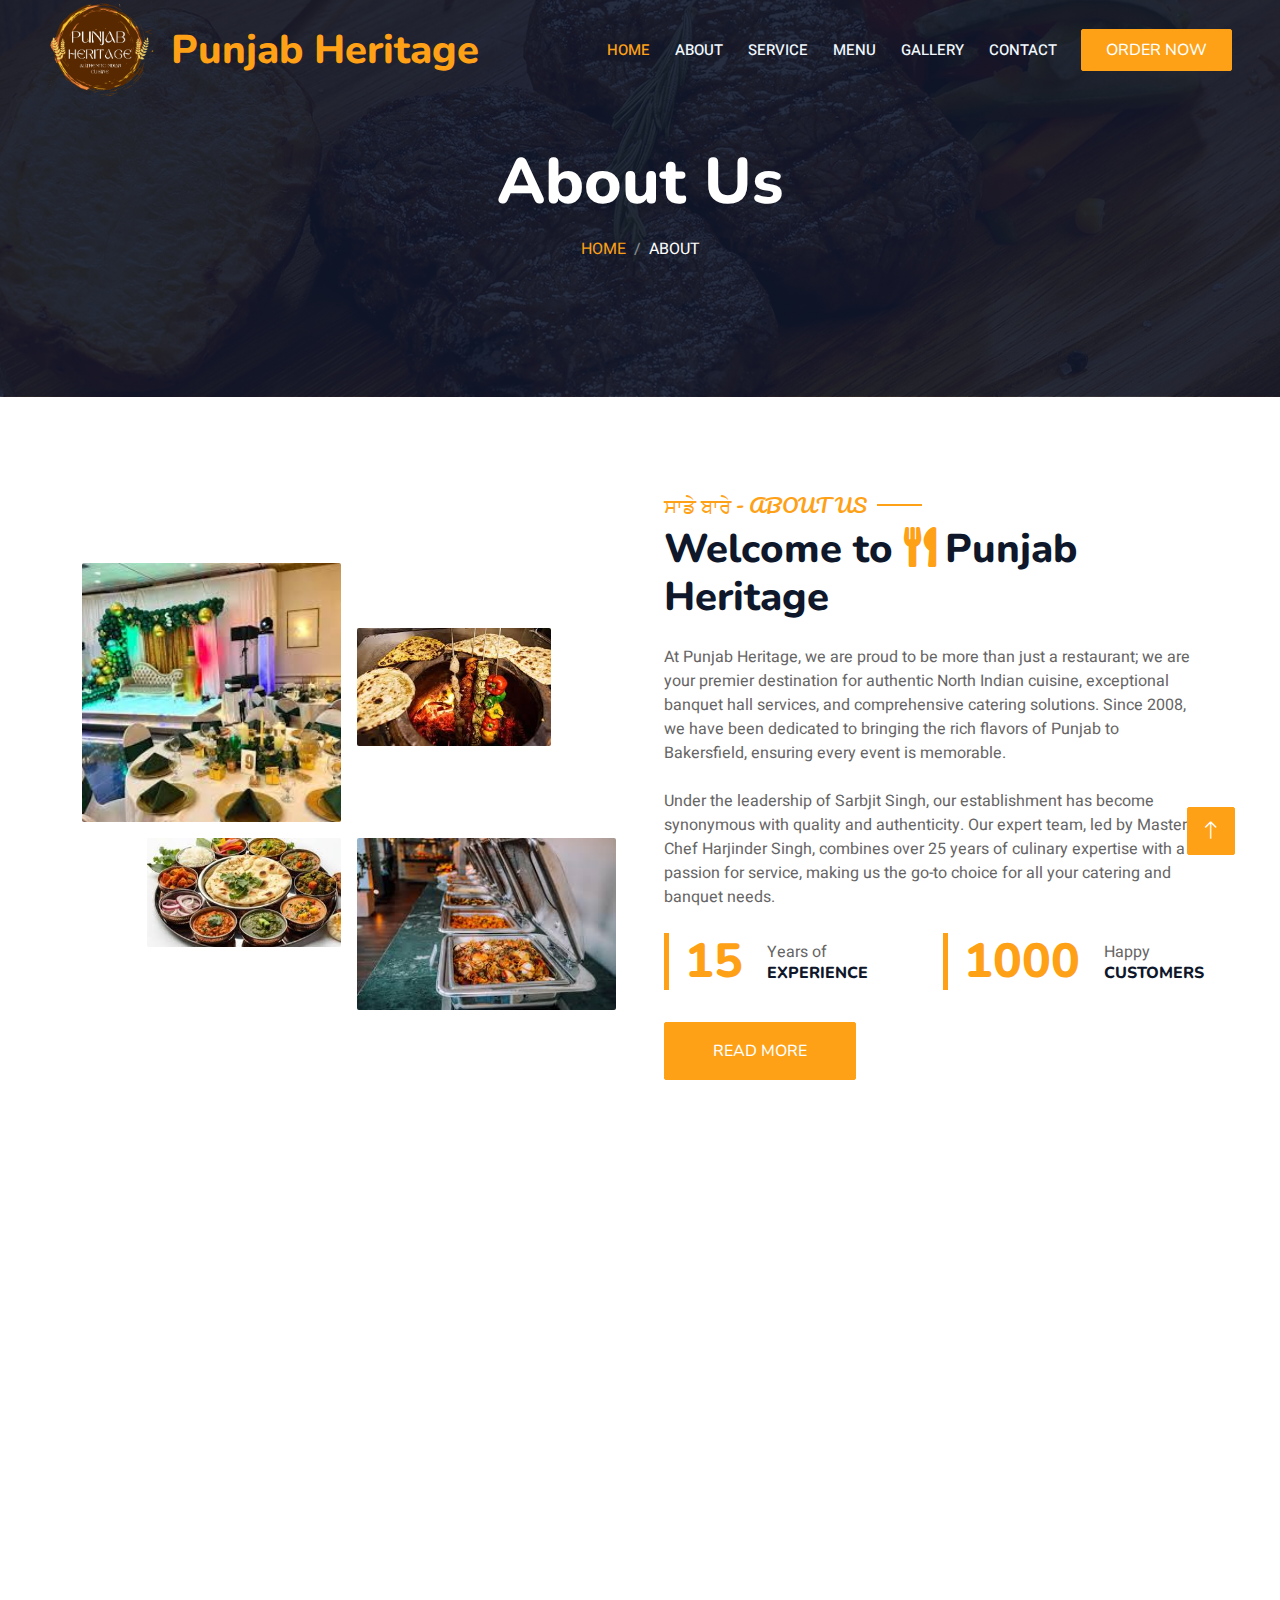
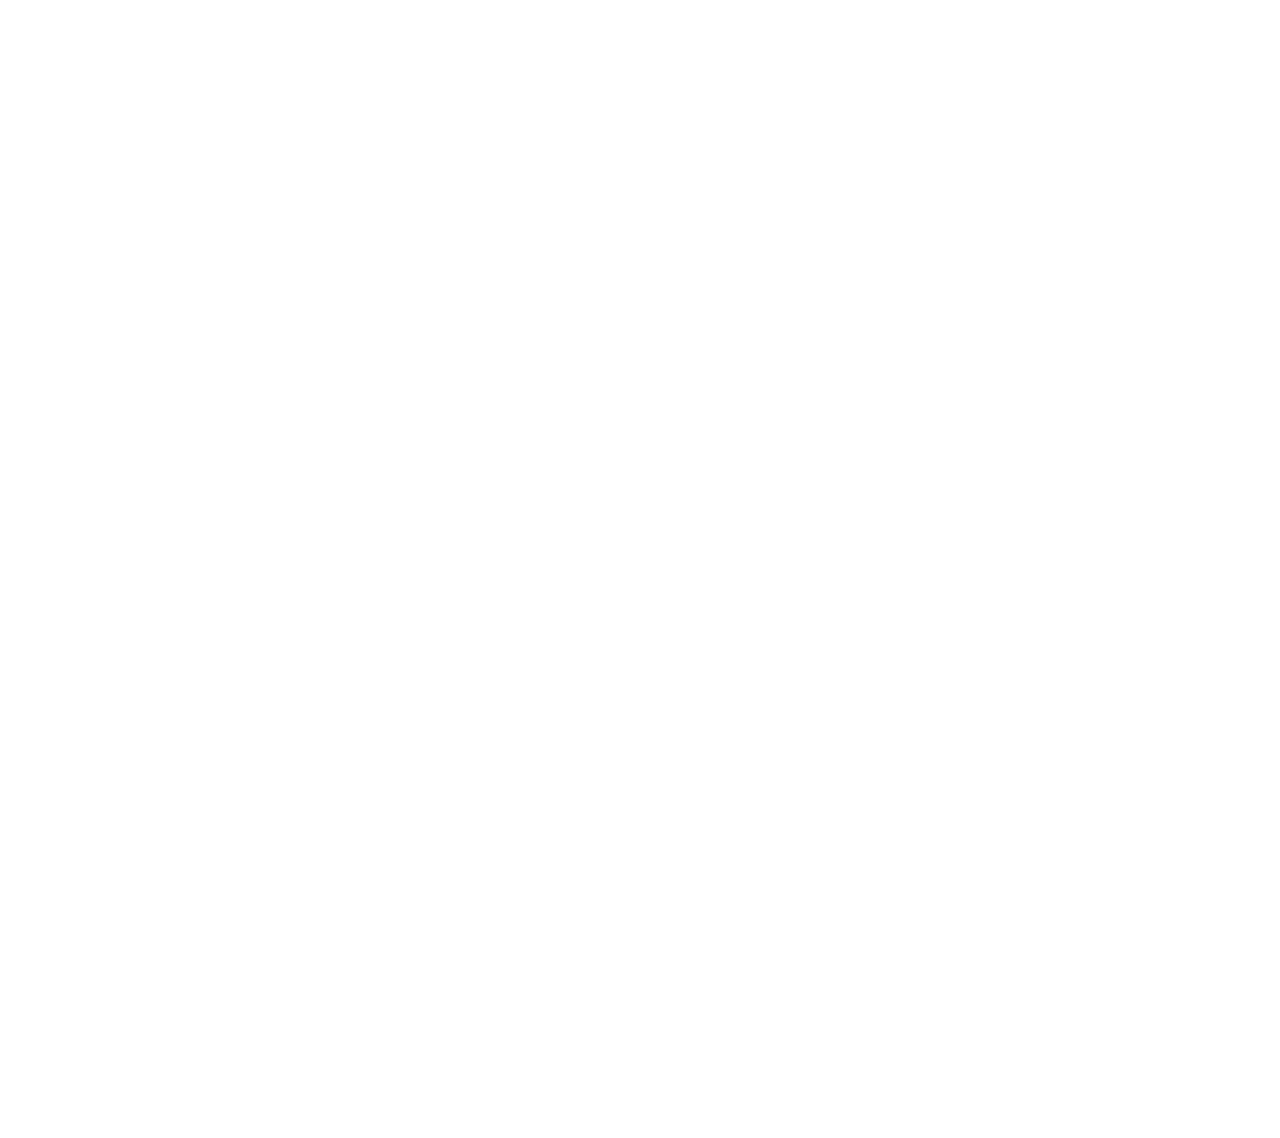
<file: about.html>
<!DOCTYPE html>
<html lang="en">

<head>
    <meta charset="utf-8">
    <title>Punjab Heritage</title>
    <meta content="width=device-width, initial-scale=1.0" name="viewport">
    <meta content="" name="keywords">
    <meta content="Punjab Heritage - Authentic Punjabi restaurant in Bakersfield, CA. Led by Mr. Sabu and Master Chef Harjinder Singh, serving traditional North Indian cuisine, catering services, and banquet hall facilities." name="description">

    <!-- Favicon -->
    <link href="img/logo.png" rel="icon">

    <!-- Google Web Fonts -->
    <link rel="preconnect" href="https://fonts.googleapis.com">
    <link rel="preconnect" href="https://fonts.gstatic.com" crossorigin>
    <link href="https://fonts.googleapis.com/css2?family=Heebo:wght@400;500;600&family=Nunito:wght@600;700;800&family=Pacifico&display=swap" rel="stylesheet">

    <!-- Icon Font Stylesheet -->
    <link href="https://cdnjs.cloudflare.com/ajax/libs/font-awesome/5.10.0/css/all.min.css" rel="stylesheet">
    <link href="https://cdn.jsdelivr.net/npm/bootstrap-icons@1.4.1/font/bootstrap-icons.css" rel="stylesheet">

    <!-- Libraries Stylesheet -->
    <link href="lib/animate/animate.min.css" rel="stylesheet">
    <link href="lib/owlcarousel/assets/owl.carousel.min.css" rel="stylesheet">
    <link href="lib/tempusdominus/css/tempusdominus-bootstrap-4.min.css" rel="stylesheet" />

    <!-- Customized Bootstrap Stylesheet -->
    <link href="css/bootstrap.min.css" rel="stylesheet">

    <!-- Template Stylesheet -->
    <link href="css/style.css" rel="stylesheet">

    <!-- SEO meta tags -->
    <meta name="keywords" content="Punjab Heritage, Bakersfield Indian restaurant, Punjabi food, authentic Indian cuisine, Mr. Sabu, Chef Harjinder Singh, Indian catering Bakersfield, banquet hall, Indian sweets, tandoori dishes, Punjab da khana">
</head>

<body>
    <div class="container-xxl bg-white p-0">
        <!-- Spinner Start -->
        <div id="spinner" class="show bg-white position-fixed translate-middle w-100 vh-100 top-50 start-50 d-flex align-items-center justify-content-center">
            <div class="spinner-border text-primary" style="width: 3rem; height: 3rem;" role="status">
                <span class="sr-only">Loading...</span>
            </div>
        </div>
        <!-- Spinner End -->


        <!-- Navbar & Hero Start -->
        <div class="container-xxl position-relative p-0">
            <nav class="navbar navbar-expand-lg navbar-dark bg-dark px-4 px-lg-5 py-3 py-lg-0">
                <a href="index.html" class="navbar-brand p-0">
                    <div class="d-flex align-items-center">
                        <img src="img/logo_round.png" alt="Punjab Heritage Logo" class="me-3" style="height: 120px;">
                        <h1 class="text-primary m-0">Punjab Heritage</h1>
                    </div>
                </a>
                <button class="navbar-toggler" type="button" data-bs-toggle="collapse" data-bs-target="#navbarCollapse">
                    <span class="fa fa-bars"></span>
                </button>
                <div class="collapse navbar-collapse" id="navbarCollapse">
                    <div class="navbar-nav ms-auto py-0 pe-4">
                        <a href="index.html" class="nav-item nav-link active">Home</a>
                        <a href="about.html" class="nav-item nav-link">About</a>
                        <a href="service.html" class="nav-item nav-link">Service</a>
                        <a href="menu.html" class="nav-item nav-link">Menu</a>
                        <a href="gallery.html" class="nav-item nav-link">Gallery</a>
                        <a href="contact.html" class="nav-item nav-link">Contact</a>
                    </div>
                    <a href="menu.html#order-online" class="btn btn-primary py-2 px-4">Order Now</a>
                </div>
            </nav>

            <div class="container-xxl py-5 bg-dark hero-header mb-5">
                <div class="container text-center my-5 pt-5 pb-4">
                    <h1 class="display-3 text-white mb-3 animated slideInDown">About Us</h1>
                    <nav aria-label="breadcrumb">
                        <ol class="breadcrumb justify-content-center text-uppercase">
                            <li class="breadcrumb-item"><a href="#">Home</a></li>
                            <li class="breadcrumb-item text-white active" aria-current="page">About</li>
                        </ol>
                    </nav>
                </div>
            </div>
        </div>
        <!-- Navbar & Hero End -->


        <!-- About Start -->
        <div class="container-xxl py-5">
            <div class="container">
                <div class="row g-5 align-items-center">
                    <div class="col-lg-6">
                        <div class="row g-3">
                            <div class="col-6 text-start">
                                <img class="img-fluid rounded w-100 wow zoomIn" data-wow-delay="0.1s" src="img/about-1.jpg" alt="Punjab Heritage Restaurant Interior">
                            </div>
                            <div class="col-6 text-start">
                                <img class="img-fluid rounded w-75 wow zoomIn" data-wow-delay="0.3s" src="img/tandoor.jpg" style="margin-top: 25%;" alt="Chef Preparing Tandoori Dishes">
                            </div>
                            <div class="col-6 text-end">
                                <img class="img-fluid rounded w-75 wow zoomIn" data-wow-delay="0.5s" src="img/about-3.jpg" alt="Traditional Punjabi Thali">
                            </div>
                            <div class="col-6 text-end">
                                <img class="img-fluid rounded w-100 wow zoomIn" data-wow-delay="0.7s" src="img/about-4.jpg" alt="Catering Event Setup">
                            </div>
                        </div>
                    </div>
                    <div class="col-lg-6">
                        <h5 class="section-title ff-secondary text-start text-primary fw-normal">ਸਾਡੇ ਬਾਰੇ - About Us</h5>
                        <h1 class="mb-4">Welcome to <i class="fa fa-utensils text-primary me-2"></i>Punjab Heritage</h1>
                        <p class="mb-4">At Punjab Heritage, we are proud to be more than just a restaurant; we are your premier destination for authentic North Indian cuisine, exceptional banquet hall services, and comprehensive catering solutions. Since 2008, we have been dedicated to bringing the rich flavors of Punjab to Bakersfield, ensuring every event is memorable.</p>
                        <p class="mb-4">Under the leadership of Sarbjit Singh, our establishment has become synonymous with quality and authenticity. Our expert team, led by Master Chef Harjinder Singh, combines over 25 years of culinary expertise with a passion for service, making us the go-to choice for all your catering and banquet needs.</p>
                        <div class="row g-4 mb-4">
                            <div class="col-sm-6">
                                <div class="d-flex align-items-center border-start border-5 border-primary px-3">
                                    <h1 class="flex-shrink-0 display-5 text-primary mb-0" data-toggle="counter-up">15</h1>
                                    <div class="ps-4">
                                        <p class="mb-0">Years of</p>
                                        <h6 class="text-uppercase mb-0">Experience</h6>
                                    </div>
                                </div>
                            </div>
                            <div class="col-sm-6">
                                <div class="d-flex align-items-center border-start border-5 border-primary px-3">
                                    <h1 class="flex-shrink-0 display-5 text-primary mb-0" data-toggle="counter-up">1000</h1>
                                    <div class="ps-4">
                                        <p class="mb-0">Happy</p>
                                        <h6 class="text-uppercase mb-0">Customers</h6>
                                    </div>
                                </div>
                            </div>
                        </div>
                        <a class="btn btn-primary py-3 px-5 mt-2" href="">Read More</a>
                    </div>
                </div>
            </div>
        </div>
        <!-- About End -->


        <!-- Team Start -->
        <div class="container-xxl pt-5 pb-3">
            <div class="container">
                <div class="text-center wow fadeInUp" data-wow-delay="0.1s">
                    <h5 class="section-title ff-secondary text-center text-primary fw-normal">ਸਾਡੀ ਟੀਮ - Our Team</h5>
                    <h1 class="mb-5">Our Master Chefs & Team</h1>
                </div>
                <div class="row g-4">
                    <div class="col-lg-3 col-md-6 wow fadeInUp" data-wow-delay="0.1s">
                        <div class="team-item text-center rounded overflow-hidden">
                            <div class="rounded-circle overflow-hidden m-4">
                                <img class="img-fluid" src="img/team-1.jpg" alt="Sarbjit Singh - Owner">
                            </div>
                            <h5 class="mb-0">Sarbjit Singh</h5>
                            <small>Owner & Visionary</small>
                            <p class="px-4 mt-3">Leading Punjab Heritage's mission to provide exceptional catering and banquet services alongside authentic Punjabi cuisine.</p>
                        </div>
                    </div>
                    <div class="col-lg-3 col-md-6 wow fadeInUp" data-wow-delay="0.3s">
                        <div class="team-item text-center rounded overflow-hidden">
                            <div class="rounded-circle overflow-hidden m-4">
                                <img class="img-fluid" src="img/team-2.jpg" alt="Chef Harjinder Singh">
                            </div>
                            <h5 class="mb-0">Chef Harjinder Singh</h5>
                            <small>Master Chef</small>
                            <p class="px-4 mt-3">Expert in traditional Punjabi cuisine with 25+ years experience</p>
                        </div>
                    </div>
                    <div class="col-lg-3 col-md-6 wow fadeInUp" data-wow-delay="0.5s">
                        <div class="team-item text-center rounded overflow-hidden">
                            <div class="rounded-circle overflow-hidden m-4">
                                <img class="img-fluid" src="img/team-3.jpg" alt="Chef Specialist">
                            </div>
                            <h5 class="mb-0">Chef Gurpreet Singh</h5>
                            <small>Tandoor Specialist</small>
                            <p class="px-4 mt-3">Master of tandoor specialties and traditional breads</p>
                        </div>
                    </div>
                    <div class="col-lg-3 col-md-6 wow fadeInUp" data-wow-delay="0.7s">
                        <div class="team-item text-center rounded overflow-hidden">
                            <div class="rounded-circle overflow-hidden m-4">
                                <img class="img-fluid" src="img/team-4.jpg" alt="Catering Head">
                            </div>
                            <h5 class="mb-0">Manjit Kaur</h5>
                            <small>Catering Director</small>
                            <p class="px-4 mt-3">Expert in event planning and catering management</p>
                        </div>
                    </div>
                </div>
            </div>
        </div>
        <!-- Team End -->
        

        <!-- Facts Start -->
        <div class="container-xxl py-5">
            <div class="container">
                <div class="row g-4">
                    <div class="col-lg-4 col-md-6 wow fadeInUp" data-wow-delay="0.1s">
                        <div class="fact-item rounded text-center h-100 p-5">
                            <i class="fa fa-certificate fa-4x text-primary mb-4"></i>
                            <h5 class="mb-3">ਪੰਜਾਬੀ ਖਾਣਾ</h5>
                            <h5 class="mb-3">Authentic Punjabi</h5>
                            <p>Traditional recipes passed down through generations, bringing the true taste of Punjab to Bakersfield</p>
                        </div>
                    </div>
                    <div class="col-lg-4 col-md-6 wow fadeInUp" data-wow-delay="0.3s">
                        <div class="fact-item rounded text-center h-100 p-5">
                            <i class="fa fa-users fa-4x text-primary mb-4"></i>
                            <h5 class="mb-3">ਸਥਾਨਕ ਪਸੰਦ</h5>
                            <h5 class="mb-3">Local Favorite</h5>
                            <p>Bakersfield's most loved Indian restaurant, serving our community since 2008</p>
                        </div>
                    </div>
                    <div class="col-lg-4 col-md-6 wow fadeInUp" data-wow-delay="0.7s">
                        <div class="fact-item rounded text-center h-100 p-5">
                            <i class="fa fa-truck fa-4x text-primary mb-4"></i>
                            <h5 class="mb-3">ਕੈਟਰਿੰਗ ਮਾਹਿਰ</h5>
                            <h5 class="mb-3">Catering Expert</h5>
                            <p>Serving events across Central California with authentic Punjabi flavors</p>
                        </div>
                    </div>
                </div>
            </div>
        </div>
        <!-- Facts End -->

<!-- Footer Start -->
<div class="container-fluid bg-dark text-light footer pt-5 mt-5 wow fadeIn" data-wow-delay="0.1s">
    <div class="container py-5">
        <div class="row g-5">
            <!-- Logo Section -->
            <div class="col-lg-3 col-md-6">
                <div class="footer-logo-container mb-4">
                    <img src="img/logo_round.png" alt="Punjab Heritage Logo" class="footer-logo">
                </div>
            </div>

            <!-- Contact Info -->
            <div class="col-lg-3 col-md-6">
                <h4 class="section-title ff-secondary text-start text-primary fw-normal mb-4">Contact</h4>
                <p class="mb-2">
                    <a href="https://www.google.com/maps/place/3351+Panama+Ln,+Bakersfield,+CA+93313/@35.2942458,-119.042346,17z/data=!3m1!4b1!4m6!3m5!1s0x80ea6aaf31659bed:0xaeeef0a99fe29af2!8m2!3d35.2942414!4d-119.0397711!16s%2Fg%2F11bw3xcx2m?authuser=0&entry=ttu&g_ep=EgoyMDI1MDMxOS4yIKXMDSoJLDEwMjExNDUzSAFQAw%3D%3D" target="_blank" class="text-light">
                        <i class="fa fa-map-marker-alt me-3"></i>3351 Panama Lane, Bakersfield, CA 93313
                    </a>
                </p>
                <p class="mb-2">
                    <a href="tel:+16618559777" class="text-light">
                        <i class="fa fa-phone-alt me-3"></i>+1 (661) 855-9777
                    </a>
                </p>
                <p class="mb-2">
                    <a href="mailto:info@punjabheritage.com" class="text-light">
                        <i class="fa fa-envelope me-3"></i>info@punjabheritage.com
                    </a>
                </p>
                <div class="d-flex pt-2">
                    <a class="btn btn-outline-light btn-social" href="#" title="Twitter">
                        <i class="fab fa-twitter"></i>
                    </a>
                    <a class="btn btn-outline-light btn-social" href="#" title="Facebook">
                        <i class="fab fa-facebook-f"></i>
                    </a>
                    <a class="btn btn-outline-light btn-social" href="#" title="YouTube">
                        <i class="fab fa-youtube"></i>
                    </a>
                    <a class="btn btn-outline-light btn-social" href="#" title="LinkedIn">
                        <i class="fab fa-linkedin-in"></i>
                    </a>
                </div>
            </div>

            <!-- Opening Hours -->
            <div class="col-lg-3 col-md-6">
                <h4 class="section-title ff-secondary text-start text-primary fw-normal mb-4">Opening Hours</h4>
                <div class="text-light">
                    <h6 class="text-light fw-normal">Monday - Saturday</h6>
                    <p class="mb-4">09:00 AM - 09:00 PM</p>
                    <h6 class="text-light fw-normal">Sunday</h6>
                    <p>10:00 AM - 08:00 PM</p>
                </div>
            </div>

            <!-- Location Map -->
            <div class="col-lg-3 col-md-6">
                <h4 class="section-title ff-secondary text-start text-primary fw-normal mb-4">Location</h4>
                <div class="map-responsive rounded">
                    <iframe 
                        src="https://www.google.com/maps/embed?pb=!1m18!1m12!1m3!1d3274.8110074200684!2d-119.042346!3d35.2942458!2m3!1f0!2f0!3f0!3m2!1i1024!2i768!4f13.1!3m3!1m2!1s0x80ea6aaf31659bed%3A0xaeeef0a99fe29af2!2s3351%20Panama%20Ln%2C%20Bakersfield%2C%20CA%2093313!5e0!3m2!1sen!2sus!4v1711065678901!5m2!1sen!2us" 
                        width="100%" 
                        height="100" 
                        style="border:0;" 
                        allowfullscreen=""
                        loading="lazy"
                        referrerpolicy="no-referrer-when-downgrade"
                        title="Punjab Heritage Restaurant Location"
                        aria-label="Google Maps showing Punjab Heritage Restaurant Location">
                    </iframe>
                </div>
            </div>
        </div>
    </div>

    <!-- Copyright -->
    <div class="container">
        <div class="copyright">
            <div class="row">
                <div class="col-md-6 text-center text-md-start mb-3 mb-md-0">
                    &copy; <a class="border-bottom" href="https://punjabheritage.com">Punjab Heritage</a>, All Rights Reserved.
                </div>
                <div class="col-md-6 text-center text-md-end">
                    <div class="footer-menu">
                        <a href="index.html">Home</a>
                        <a href="menu.html">Menu</a>
                        <a href="about.html">About</a>
                        <a href="contact.html">Contact</a>
                    </div>
                </div>
            </div>
        </div>
    </div>
</div>
<!-- Footer End -->


        <!-- Back to Top -->
        <a href="#" class="btn btn-lg btn-primary btn-lg-square back-to-top"><i class="bi bi-arrow-up"></i></a>
    </div>

    <!-- JavaScript Libraries -->
    <script src="https://code.jquery.com/jquery-3.4.1.min.js"></script>
    <script src="https://cdn.jsdelivr.net/npm/bootstrap@5.0.0/dist/js/bootstrap.bundle.min.js"></script>
    <script src="lib/wow/wow.min.js"></script>
    <script src="lib/easing/easing.min.js"></script>
    <script src="lib/waypoints/waypoints.min.js"></script>
    <script src="lib/counterup/counterup.min.js"></script>
    <script src="lib/owlcarousel/owl.carousel.min.js"></script>
    <script src="lib/tempusdominus/js/moment.min.js"></script>
    <script src="lib/tempusdominus/js/moment-timezone.min.js"></script>
    <script src="lib/tempusdominus/js/tempusdominus-bootstrap-4.min.js"></script>

    <!-- Template Javascript -->
    <script src="js/main.js"></script>
</body>

</html>
</file>
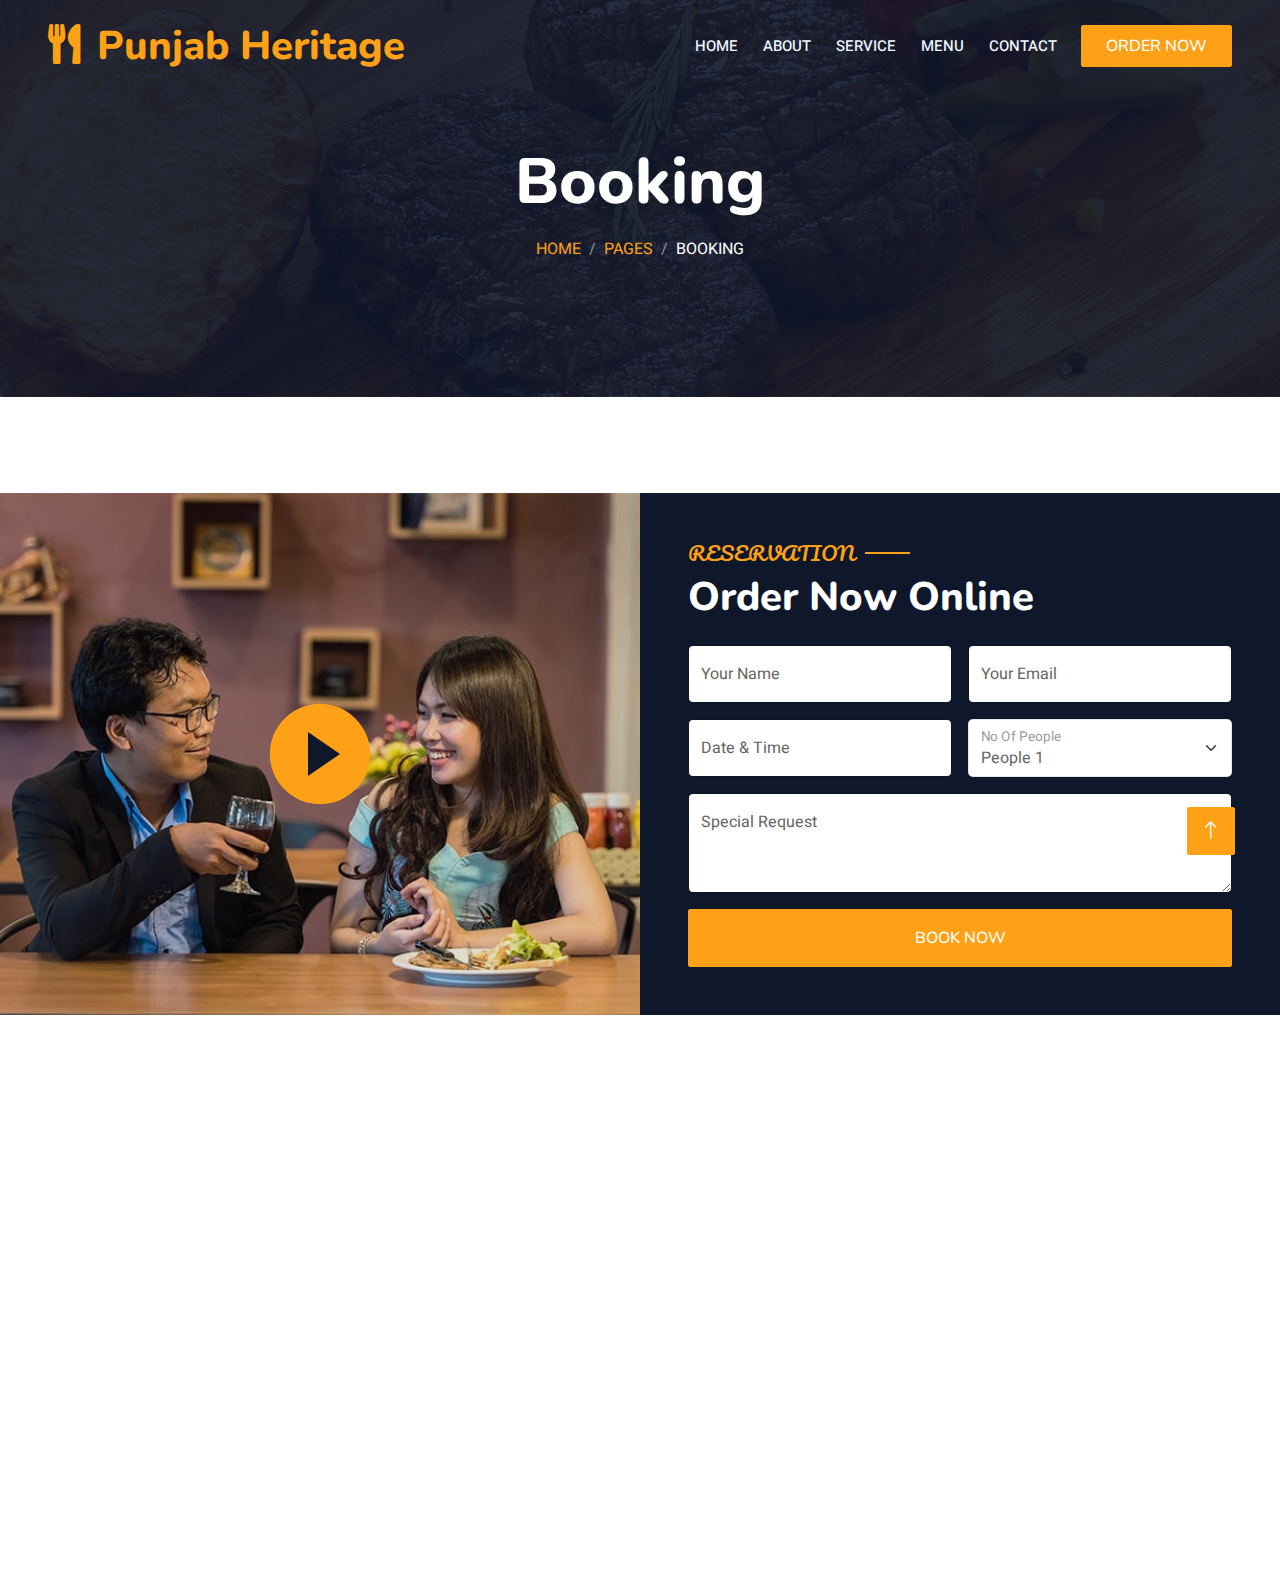
<file: booking.html>
<!DOCTYPE html>
<html lang="en">

<head>
    <meta charset="utf-8">
    <title>Punjab Heritage</title>
    <meta content="width=device-width, initial-scale=1.0" name="viewport">
    <meta content="" name="keywords">
    <meta content="" name="description">

    <!-- Favicon -->
    <link href="img/favicon.ico" rel="icon">

    <!-- Google Web Fonts -->
    <link rel="preconnect" href="https://fonts.googleapis.com">
    <link rel="preconnect" href="https://fonts.gstatic.com" crossorigin>
    <link href="https://fonts.googleapis.com/css2?family=Heebo:wght@400;500;600&family=Nunito:wght@600;700;800&family=Pacifico&display=swap" rel="stylesheet">

    <!-- Icon Font Stylesheet -->
    <link href="https://cdnjs.cloudflare.com/ajax/libs/font-awesome/5.10.0/css/all.min.css" rel="stylesheet">
    <link href="https://cdn.jsdelivr.net/npm/bootstrap-icons@1.4.1/font/bootstrap-icons.css" rel="stylesheet">

    <!-- Libraries Stylesheet -->
    <link href="lib/animate/animate.min.css" rel="stylesheet">
    <link href="lib/owlcarousel/assets/owl.carousel.min.css" rel="stylesheet">
    <link href="lib/tempusdominus/css/tempusdominus-bootstrap-4.min.css" rel="stylesheet" />

    <!-- Customized Bootstrap Stylesheet -->
    <link href="css/bootstrap.min.css" rel="stylesheet">

    <!-- Template Stylesheet -->
    <link href="css/style.css" rel="stylesheet">
</head>

<body>
    <div class="container-xxl bg-white p-0">
        <!-- Spinner Start -->
        <div id="spinner" class="show bg-white position-fixed translate-middle w-100 vh-100 top-50 start-50 d-flex align-items-center justify-content-center">
            <div class="spinner-border text-primary" style="width: 3rem; height: 3rem;" role="status">
                <span class="sr-only">Loading...</span>
            </div>
        </div>
        <!-- Spinner End -->


        <!-- Navbar & Hero Start -->
        <div class="container-xxl position-relative p-0">
            <nav class="navbar navbar-expand-lg navbar-dark bg-dark px-4 px-lg-5 py-3 py-lg-0">
                <a href="index.html" class="navbar-brand p-0">
                    <h1 class="text-primary m-0"><i class="fa fa-utensils me-3"></i>Punjab Heritage</h1>
                    <!-- <img src="img/logo.png" alt="Logo"> -->
                </a>
                <button class="navbar-toggler" type="button" data-bs-toggle="collapse" data-bs-target="#navbarCollapse">
                    <span class="fa fa-bars"></span>
                </button>
                <div class="collapse navbar-collapse" id="navbarCollapse">
                    <div class="navbar-nav ms-auto py-0 pe-4">
                        <a href="index.html" class="nav-item nav-link">Home</a>
                        <a href="about.html" class="nav-item nav-link">About</a>
                        <a href="service.html" class="nav-item nav-link">Service</a>
                        <a href="menu.html" class="nav-item nav-link">Menu</a>
                        <a href="contact.html" class="nav-item nav-link">Contact</a>
                    </div>
                    <a href="" class="btn btn-primary py-2 px-4">Order Now</a>
                </div>
            </nav>

            <div class="container-xxl py-5 bg-dark hero-header mb-5">
                <div class="container text-center my-5 pt-5 pb-4">
                    <h1 class="display-3 text-white mb-3 animated slideInDown">Booking</h1>
                    <nav aria-label="breadcrumb">
                        <ol class="breadcrumb justify-content-center text-uppercase">
                            <li class="breadcrumb-item"><a href="#">Home</a></li>
                            <li class="breadcrumb-item"><a href="#">Pages</a></li>
                            <li class="breadcrumb-item text-white active" aria-current="page">Booking</li>
                        </ol>
                    </nav>
                </div>
            </div>
        </div>
        <!-- Navbar & Hero End -->


        <!-- Reservation Start -->
        <div class="container-xxl py-5 px-0 wow fadeInUp" data-wow-delay="0.1s">
            <div class="row g-0">
                <div class="col-md-6">
                    <div class="video">
                        <button type="button" class="btn-play" data-bs-toggle="modal" data-src="https://www.youtube.com/embed/DWRcNpR6Kdc" data-bs-target="#videoModal">
                            <span></span>
                        </button>
                    </div>
                </div>
                <div class="col-md-6 bg-dark d-flex align-items-center">
                    <div class="p-5 wow fadeInUp" data-wow-delay="0.2s">
                        <h5 class="section-title ff-secondary text-start text-primary fw-normal">Reservation</h5>
                        <h1 class="text-white mb-4">Order Now Online</h1>
                        <form>
                            <div class="row g-3">
                                <div class="col-md-6">
                                    <div class="form-floating">
                                        <input type="text" class="form-control" id="name" placeholder="Your Name">
                                        <label for="name">Your Name</label>
                                    </div>
                                </div>
                                <div class="col-md-6">
                                    <div class="form-floating">
                                        <input type="email" class="form-control" id="email" placeholder="Your Email">
                                        <label for="email">Your Email</label>
                                    </div>
                                </div>
                                <div class="col-md-6">
                                    <div class="form-floating date" id="date3" data-target-input="nearest">
                                        <input type="text" class="form-control datetimepicker-input" id="datetime" placeholder="Date & Time" data-target="#date3" data-toggle="datetimepicker" />
                                        <label for="datetime">Date & Time</label>
                                    </div>
                                </div>
                                <div class="col-md-6">
                                    <div class="form-floating">
                                        <select class="form-select" id="select1">
                                          <option value="1">People 1</option>
                                          <option value="2">People 2</option>
                                          <option value="3">People 3</option>
                                        </select>
                                        <label for="select1">No Of People</label>
                                      </div>
                                </div>
                                <div class="col-12">
                                    <div class="form-floating">
                                        <textarea class="form-control" placeholder="Special Request" id="message" style="height: 100px"></textarea>
                                        <label for="message">Special Request</label>
                                    </div>
                                </div>
                                <div class="col-12">
                                    <button class="btn btn-primary w-100 py-3" type="submit">Book Now</button>
                                </div>
                            </div>
                        </form>
                    </div>
                </div>
            </div>
        </div>

        <div class="modal fade" id="videoModal" tabindex="-1" aria-labelledby="exampleModalLabel" aria-hidden="true">
            <div class="modal-dialog">
                <div class="modal-content rounded-0">
                    <div class="modal-header">
                        <h5 class="modal-title" id="exampleModalLabel">Youtube Video</h5>
                        <button type="button" class="btn-close" data-bs-dismiss="modal" aria-label="Close"></button>
                    </div>
                    <div class="modal-body">
                        <!-- 16:9 aspect ratio -->
                        <div class="ratio ratio-16x9">
                            <iframe class="embed-responsive-item" src="" id="video" allowfullscreen allowscriptaccess="always"
                                allow="autoplay"></iframe>
                        </div>
                    </div>
                </div>
            </div>
        </div>
        <!-- Reservation Start -->
        
<!-- Footer Start -->
<div class="container-fluid bg-dark text-light footer pt-5 mt-5 wow fadeIn" data-wow-delay="0.1s">
    <div class="container py-5">
        <div class="row g-5">
            <!-- Logo Section -->
            <div class="col-lg-3 col-md-6">
                <div class="footer-logo-container mb-4">
                    <img src="img/logo_round.png" alt="Punjab Heritage Logo" class="footer-logo">
                </div>
            </div>

            <!-- Contact Info -->
            <div class="col-lg-3 col-md-6">
                <h4 class="section-title ff-secondary text-start text-primary fw-normal mb-4">Contact</h4>
                <p class="mb-2">
                    <a href="https://goo.gl/maps/YDF7K8qhKvK9ZQWP6" target="_blank" class="text-light">
                        <i class="fa fa-map-marker-alt me-3"></i>3351 Panama Lane, Bakersfield, CA 93313
                    </a>
                </p>
                <p class="mb-2">
                    <a href="tel:+16618559777" class="text-light">
                        <i class="fa fa-phone-alt me-3"></i>+1 (661) 855-9777
                    </a>
                </p>
                <p class="mb-2">
                    <a href="mailto:info@punjabheritage.com" class="text-light">
                        <i class="fa fa-envelope me-3"></i>info@punjabheritage.com
                    </a>
                </p>
                <div class="d-flex pt-2">
                    <a class="btn btn-outline-light btn-social" href="#" title="Twitter">
                        <i class="fab fa-twitter"></i>
                    </a>
                    <a class="btn btn-outline-light btn-social" href="#" title="Facebook">
                        <i class="fab fa-facebook-f"></i>
                    </a>
                    <a class="btn btn-outline-light btn-social" href="#" title="YouTube">
                        <i class="fab fa-youtube"></i>
                    </a>
                    <a class="btn btn-outline-light btn-social" href="#" title="LinkedIn">
                        <i class="fab fa-linkedin-in"></i>
                    </a>
                </div>
            </div>

            <!-- Opening Hours -->
            <div class="col-lg-3 col-md-6">
                <h4 class="section-title ff-secondary text-start text-primary fw-normal mb-4">Opening Hours</h4>
                <div class="text-light">
                    <h6 class="text-light fw-normal">Monday - Saturday</h6>
                    <p class="mb-4">09:00 AM - 09:00 PM</p>
                    <h6 class="text-light fw-normal">Sunday</h6>
                    <p>10:00 AM - 08:00 PM</p>
                </div>
            </div>

            <!-- Location Map -->
            <div class="col-lg-3 col-md-6">
                <h4 class="section-title ff-secondary text-start text-primary fw-normal mb-4">Location</h4>
                <div class="map-responsive rounded">
                    <iframe 
                        src="https://www.google.com/maps/embed?pb=!1m18!1m12!1m3!1d3234.7894733550917!2d-119.05793548947566!3d35.31673495675701!2m3!1f0!2f0!3f0!3m2!1i1024!2i768!4f13.1!3m3!1m2!1s0x80ea41c5a6026d15%3A0x34a6bb9a3b49e047!2sPunjab%20Heritage!5e0!3m2!1sen!2sus!4v1699887741234!5m2!1sen!2sus"
                        width="100%" 
                        height="100" 
                        style="border:0;" 
                        allowfullscreen="" 
                        loading="lazy"
                        referrerpolicy="no-referrer-when-downgrade"
                        title="Punjab Heritage Restaurant Location"
                        aria-label="Google Maps showing Punjab Heritage Restaurant Location">
                    </iframe>
                </div>
            </div>
        </div>
    </div>

    <!-- Copyright -->
    <div class="container">
        <div class="copyright">
            <div class="row">
                <div class="col-md-6 text-center text-md-start mb-3 mb-md-0">
                    &copy; <a class="border-bottom" href="https://punjabheritage.com">Punjab Heritage</a>, All Rights Reserved.
                </div>
                <div class="col-md-6 text-center text-md-end">
                    <div class="footer-menu">
                        <a href="index.html">Home</a>
                        <a href="menu.html">Menu</a>
                        <a href="about.html">About</a>
                        <a href="contact.html">Contact</a>
                    </div>
                </div>
            </div>
        </div>
    </div>
</div>
<!-- Footer End -->


        <!-- Back to Top -->
        <a href="#" class="btn btn-lg btn-primary btn-lg-square back-to-top"><i class="bi bi-arrow-up"></i></a>
    </div>

    <!-- JavaScript Libraries -->
    <script src="https://code.jquery.com/jquery-3.4.1.min.js"></script>
    <script src="https://cdn.jsdelivr.net/npm/bootstrap@5.0.0/dist/js/bootstrap.bundle.min.js"></script>
    <script src="lib/wow/wow.min.js"></script>
    <script src="lib/easing/easing.min.js"></script>
    <script src="lib/waypoints/waypoints.min.js"></script>
    <script src="lib/counterup/counterup.min.js"></script>
    <script src="lib/owlcarousel/owl.carousel.min.js"></script>
    <script src="lib/tempusdominus/js/moment.min.js"></script>
    <script src="lib/tempusdominus/js/moment-timezone.min.js"></script>
    <script src="lib/tempusdominus/js/tempusdominus-bootstrap-4.min.js"></script>

    <!-- Template Javascript -->
    <script src="js/main.js"></script>
</body>

</html>
</file>
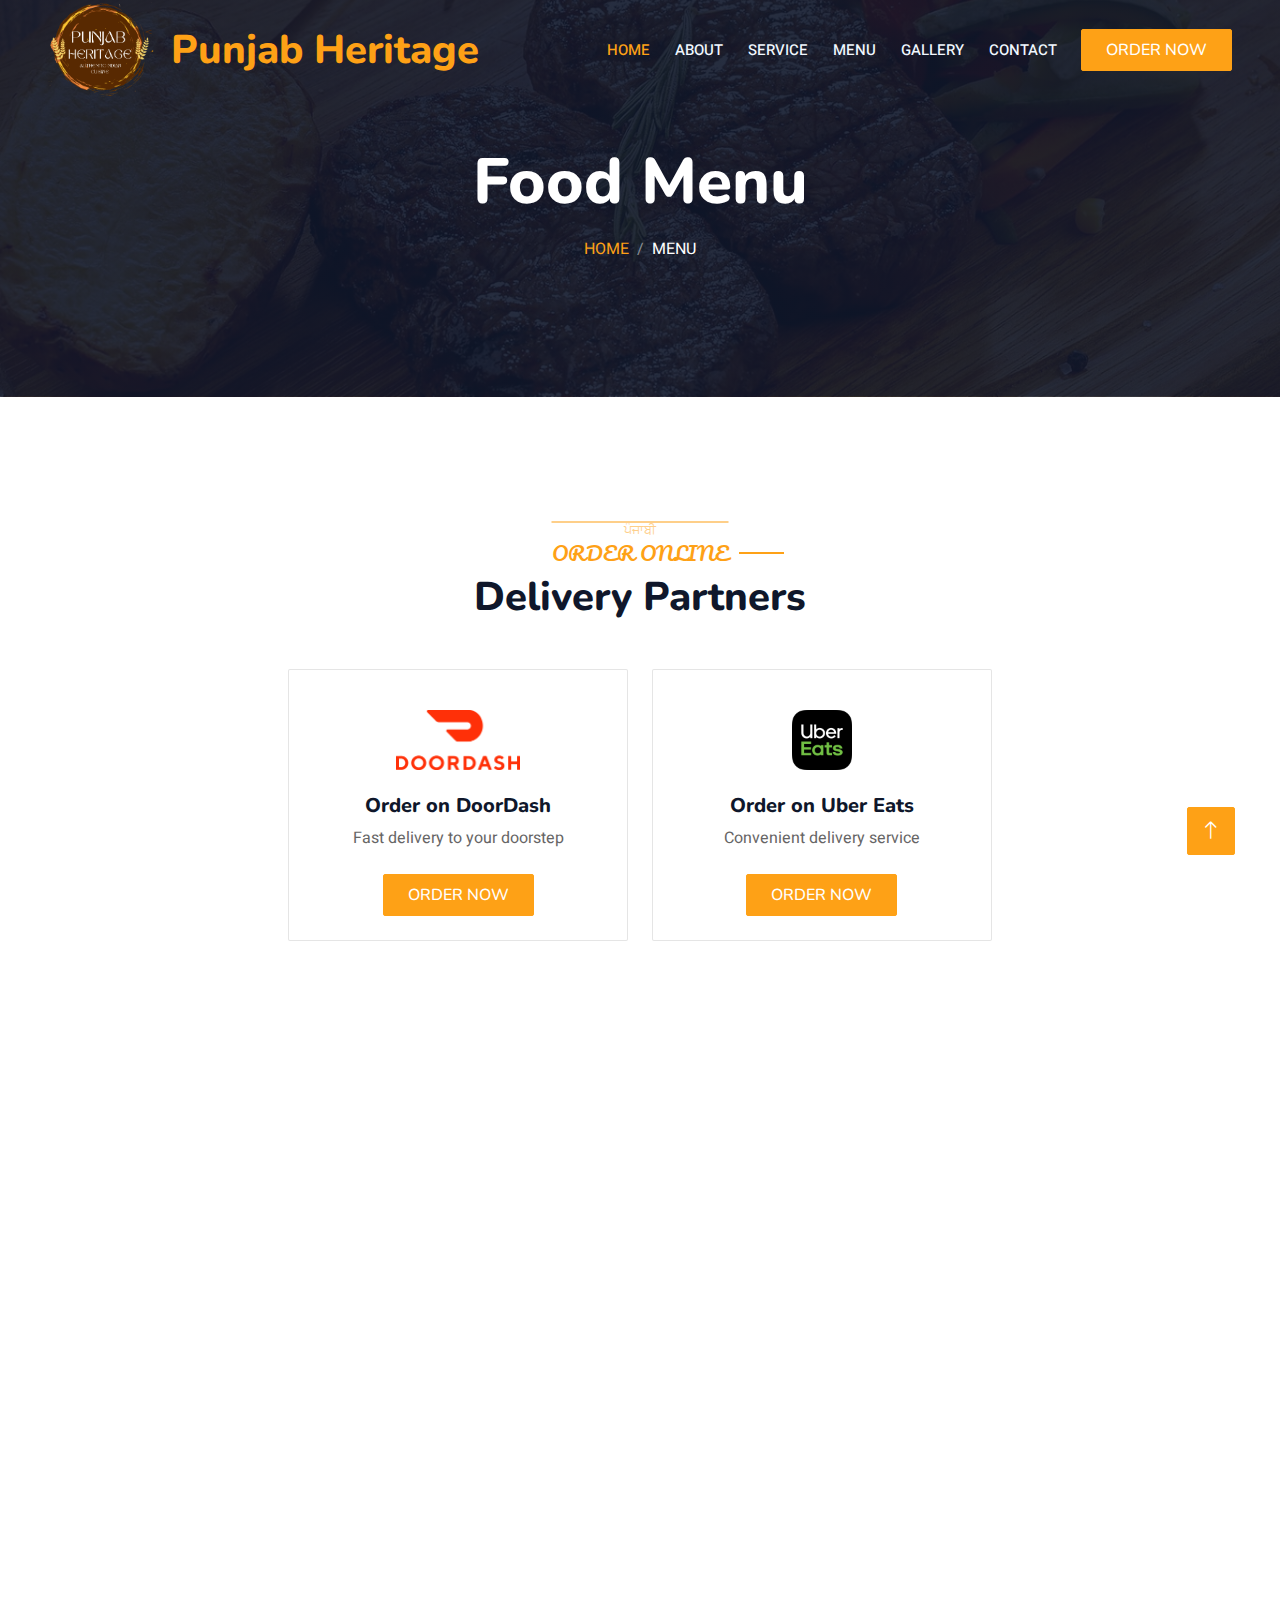
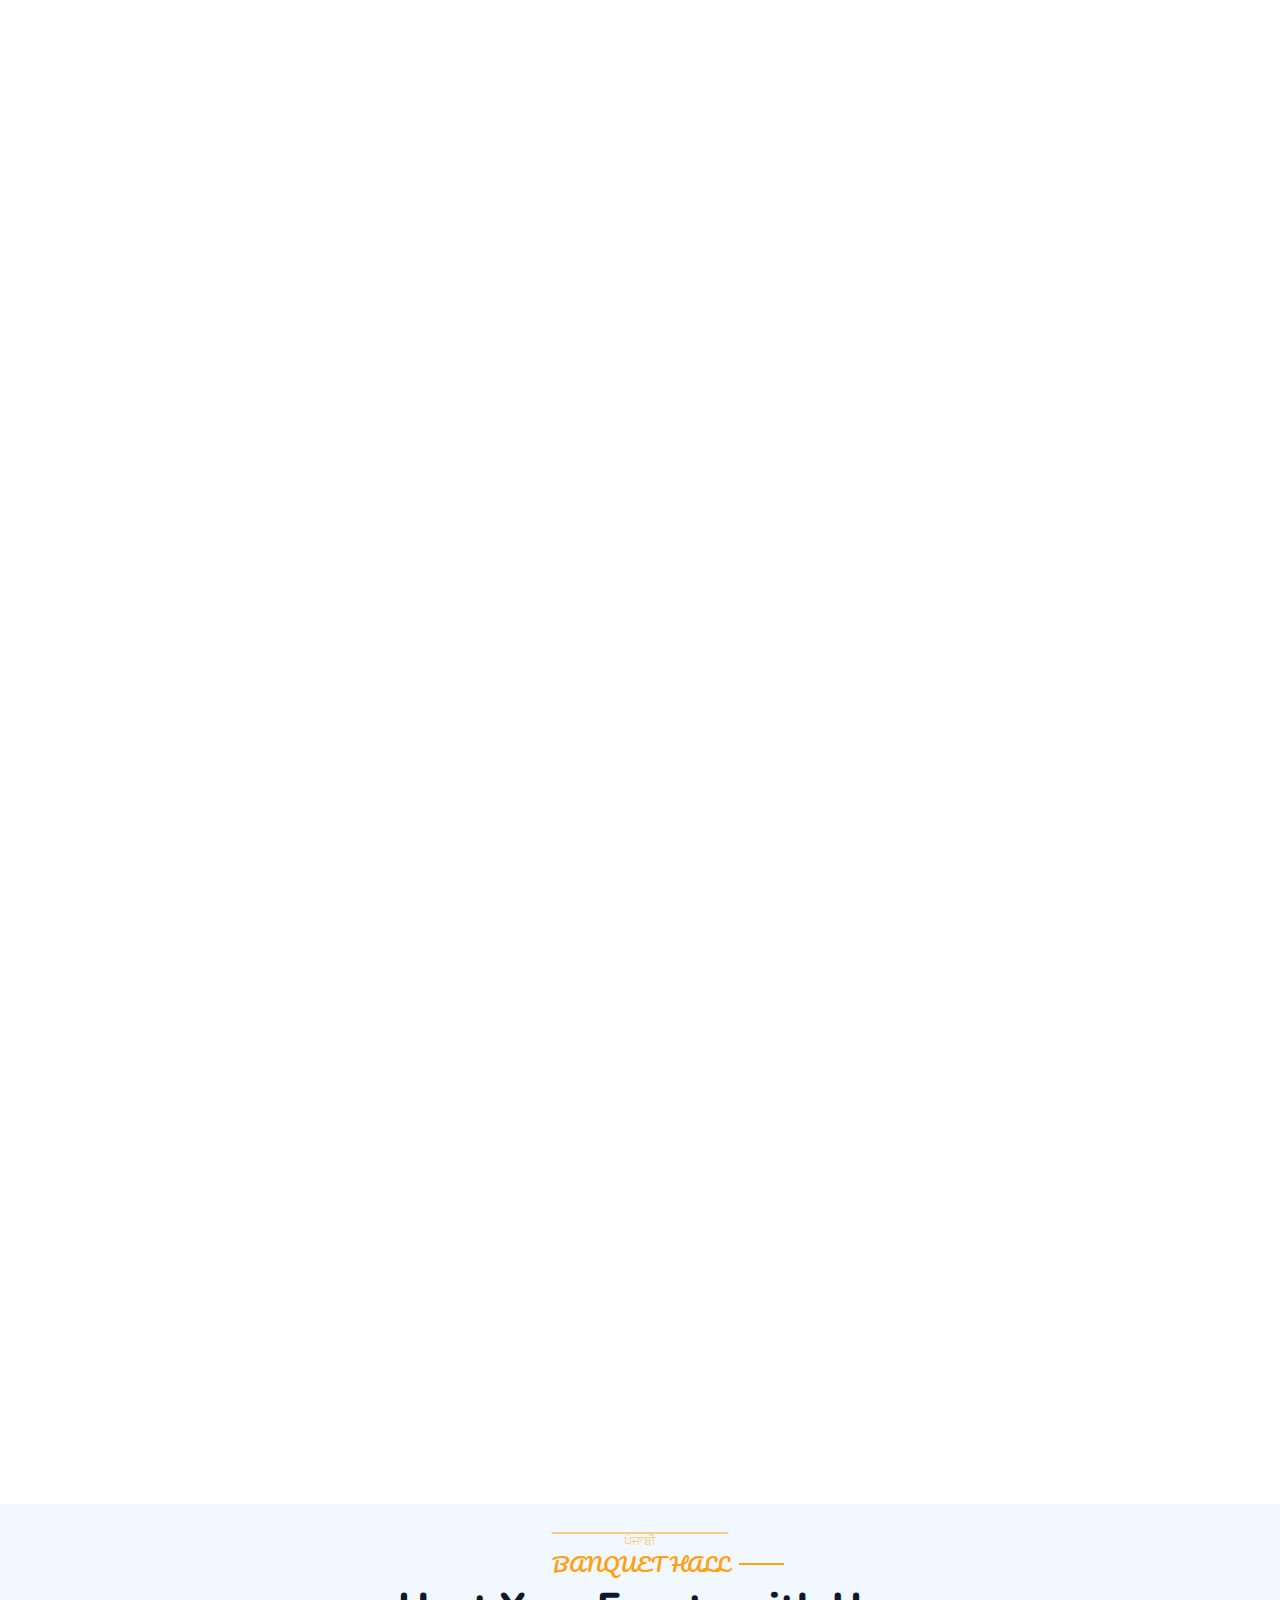
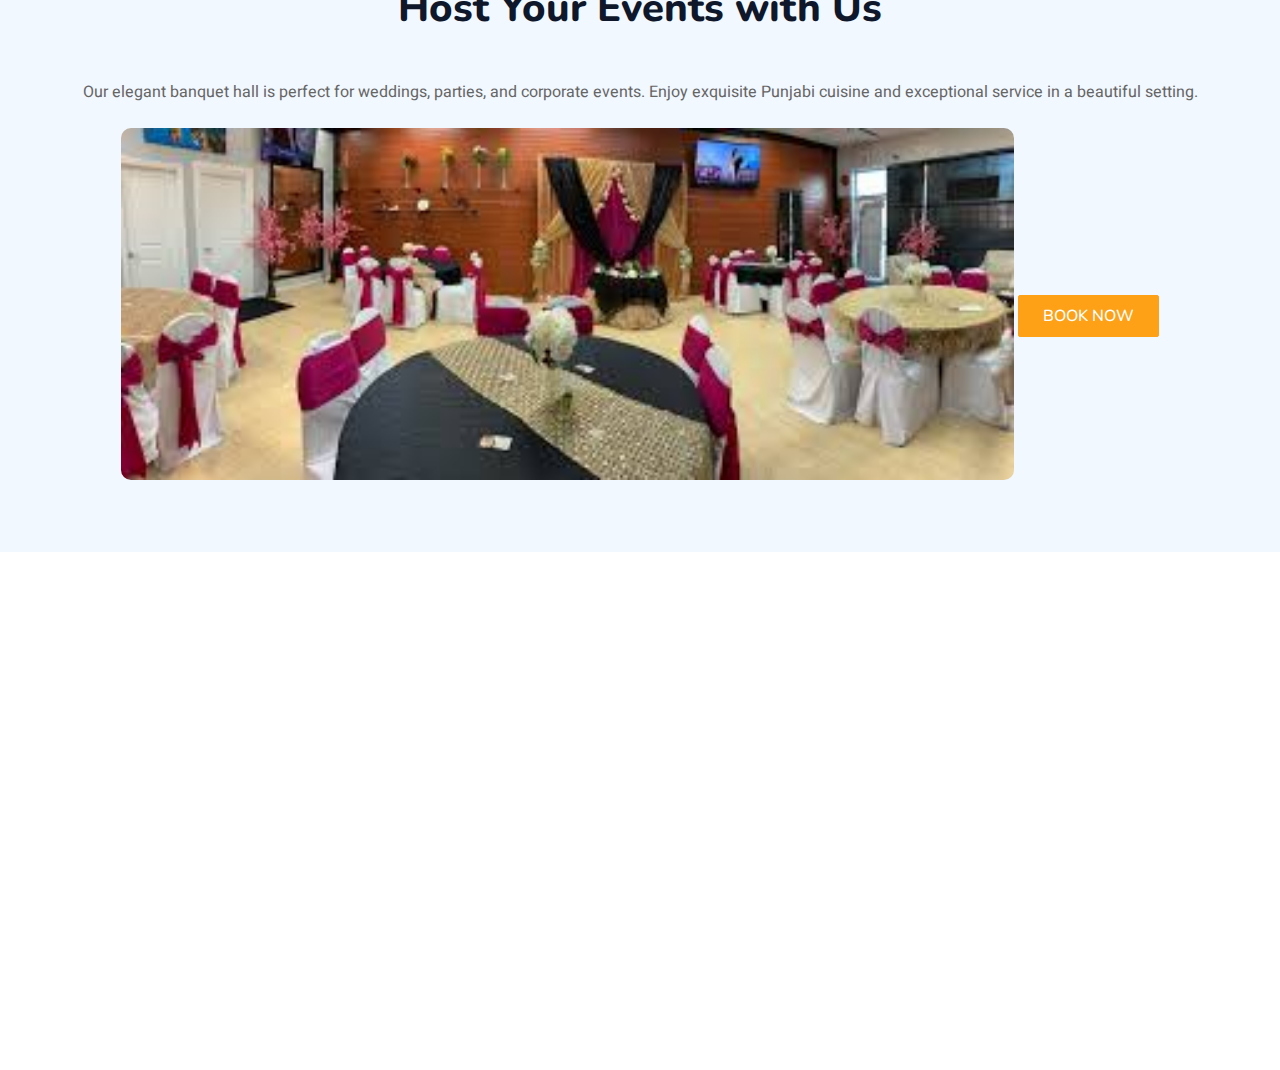
<file: menu.html>
<!DOCTYPE html>
<html lang="en">

<head>
    <meta charset="utf-8">
    <title>Punjab Heritage</title>
    <meta content="width=device-width, initial-scale=1.0" name="viewport">
    <meta content="Discover the authentic flavors of Punjab at Punjab Heritage. Order online for delivery or dine-in. Enjoy our famous tandoori dishes, vegetarian specialties, and non-veg curries. Book our banquet hall for events. Experience the best of Punjabi cuisine." name="description">
    <meta content="Punjab Heritage, Punjabi food, tandoori, vegetarian, non-veg, curries, banquet hall, catering, events, Bakersfield" name="keywords">

    <!-- Favicon -->
    <link href="img/logo.png" rel="icon">

    <!-- Google Web Fonts -->
    <link rel="preconnect" href="https://fonts.googleapis.com">
    <link rel="preconnect" href="https://fonts.gstatic.com" crossorigin>
    <link href="https://fonts.googleapis.com/css2?family=Heebo:wght@400;500;600&family=Nunito:wght@600;700;800&family=Pacifico&display=swap" rel="stylesheet">

    <!-- Icon Font Stylesheet -->
    <link href="https://cdnjs.cloudflare.com/ajax/libs/font-awesome/5.10.0/css/all.min.css" rel="stylesheet">
    <link href="https://cdn.jsdelivr.net/npm/bootstrap-icons@1.4.1/font/bootstrap-icons.css" rel="stylesheet">

    <!-- Libraries Stylesheet -->
    <link href="lib/animate/animate.min.css" rel="stylesheet">
    <link href="lib/owlcarousel/assets/owl.carousel.min.css" rel="stylesheet">
    <link href="lib/tempusdominus/css/tempusdominus-bootstrap-4.min.css" rel="stylesheet" />

    <!-- Customized Bootstrap Stylesheet -->
    <link href="css/bootstrap.min.css" rel="stylesheet">

    <!-- Template Stylesheet -->
    <link href="css/style.css" rel="stylesheet">
</head>

<body>
    <div class="container-xxl bg-white p-0">
        <!-- Spinner Start -->
        <div id="spinner" class="show bg-white position-fixed translate-middle w-100 vh-100 top-50 start-50 d-flex align-items-center justify-content-center">
            <div class="spinner-border text-primary" style="width: 3rem; height: 3rem;" role="status">
                <span class="sr-only">Loading...</span>
            </div>
        </div>
        <!-- Spinner End -->


        <!-- Navbar & Hero Start -->
        <div class="container-xxl position-relative p-0">
            <nav class="navbar navbar-expand-lg navbar-dark bg-dark px-4 px-lg-5 py-3 py-lg-0">
                <a href="index.html" class="navbar-brand p-0">
                    <div class="d-flex align-items-center">
                        <img src="img/logo_round.png" alt="Punjab Heritage Logo" class="me-3" style="height: 120px;">
                        <h1 class="text-primary m-0">Punjab Heritage</h1>
                    </div>
                </a>
                <button class="navbar-toggler" type="button" data-bs-toggle="collapse" data-bs-target="#navbarCollapse">
                    <span class="fa fa-bars"></span>
                </button>
                <div class="collapse navbar-collapse" id="navbarCollapse">
                    <div class="navbar-nav ms-auto py-0 pe-4">
                        <a href="index.html" class="nav-item nav-link active">Home</a>
                        <a href="about.html" class="nav-item nav-link">About</a>
                        <a href="service.html" class="nav-item nav-link">Service</a>
                        <a href="menu.html" class="nav-item nav-link">Menu</a>
                        <a href="gallery.html" class="nav-item nav-link">Gallery</a>
                        <a href="contact.html" class="nav-item nav-link">Contact</a>
                    </div>
                    <a href="menu.html#order-online" class="btn btn-primary py-2 px-4">Order Now</a>
                </div>
            </nav>

            <div class="container-xxl py-5 bg-dark hero-header mb-5">
                <div class="container text-center my-5 pt-5 pb-4">
                    <h1 class="display-3 text-white mb-3 animated slideInDown">Food Menu</h1>
                    <nav aria-label="breadcrumb">
                        <ol class="breadcrumb justify-content-center text-uppercase">
                            <li class="breadcrumb-item"><a href="#">Home</a></li>
                            <li class="breadcrumb-item text-white active" aria-current="page">Menu</li>
                        </ol>
                    </nav>
                </div>
            </div>
        </div>
        <!-- Navbar & Hero End -->


        <!-- Menu Start -->
        <div class="container-xxl py-5">
            <div class="container">
                <!-- Delivery Partners Section -->
                <div id="order-online" class="container-xxl py-5">
                    <div class="container">
                        <div class="text-center wow fadeInUp" data-wow-delay="0.1s">
                            <h5 class="section-title ff-secondary text-center text-primary fw-normal">Order Online</h5>
                            <h1 class="mb-5">Delivery Partners</h1>
                        </div>
                        <div class="row g-4 justify-content-center">
                            <div class="col-lg-4 col-md-6 wow fadeInUp" data-wow-delay="0.1s">
                                <div class="delivery-item rounded text-center pt-3">
                                    <a href="https://www.doordash.com/store/punjab-heritage-bakersfield/" target="_blank" class="delivery-link">
                                        <div class="p-4">
                                            <img src="img/doordash-logo.png" alt="DoorDash" class="img-fluid mb-4" style="height: 60px;">
                                            <h5>Order on DoorDash</h5>
                                            <p class="mb-4">Fast delivery to your doorstep</p>
                                            <div class="btn btn-primary py-2 px-4">Order Now</div>
                                        </div>
                                    </a>
                                </div>
                            </div>
                            <div class="col-lg-4 col-md-6 wow fadeInUp" data-wow-delay="0.3s">
                                <div class="delivery-item rounded text-center pt-3">
                                    <a href="https://www.ubereats.com/store/punjab-heritage-bakersfield/" target="_blank" class="delivery-link">
                                        <div class="p-4">
                                            <img src="img/ubereats-logo.png" alt="Uber Eats" class="img-fluid mb-4" style="height: 60px;">
                                            <h5>Order on Uber Eats</h5>
                                            <p class="mb-4">Convenient delivery service</p>
                                            <div class="btn btn-primary py-2 px-4">Order Now</div>
                                        </div>
                                    </a>
                                </div>
                            </div>
                        </div>
                    </div>
                </div>
                <!-- Delivery Partners End -->

                <!-- Popular Items Section -->
                <div class="text-center wow fadeInUp" data-wow-delay="0.1s">
                    <h5 class="section-title ff-secondary text-center text-primary fw-normal">Food Menu</h5>
                    <h1 class="mb-5">Most Popular Items</h1>
                </div>
                
                <!-- Rest of the menu content -->
                <div class="tab-class text-center wow fadeInUp" data-wow-delay="0.1s">
                    <ul class="nav nav-pills d-inline-flex justify-content-center border-bottom mb-5">
                        <li class="nav-item">
                            <a class="d-flex align-items-center text-start mx-3 ms-0 pb-3 active" data-bs-toggle="pill" href="#appetizers">
                                <i class="fa fa-utensils fa-2x text-primary"></i>
                                <div class="ps-3">
                                    <small class="text-body">Authentic</small>
                                    <h6 class="mt-n1 mb-0">Appetizers & Chaats</h6>
                                </div>
                            </a>
                        </li>
                        <li class="nav-item">
                            <a class="d-flex align-items-center text-start mx-3 pb-3" data-bs-toggle="pill" href="#tandoori">
                                <i class="fa fa-fire fa-2x text-primary"></i>
                                <div class="ps-3">
                                    <small class="text-body">From</small>
                                    <h6 class="mt-n1 mb-0">Tandoor</h6>
                                </div>
                            </a>
                        </li>
                        <li class="nav-item">
                            <a class="d-flex align-items-center text-start mx-3 pb-3" data-bs-toggle="pill" href="#veg-entries">
                                <i class="fa fa-leaf fa-2x text-primary"></i>
                                <div class="ps-3">
                                    <small class="text-body">Vegetarian</small>
                                    <h6 class="mt-n1 mb-0">Specialties</h6>
                                </div>
                            </a>
                        </li>
                        <li class="nav-item">
                            <a class="d-flex align-items-center text-start mx-3 pb-3" data-bs-toggle="pill" href="#non-veg">
                                <i class="fa fa-drumstick-bite fa-2x text-primary"></i>
                                <div class="ps-3">
                                    <small class="text-body">Non-Veg</small>
                                    <h6 class="mt-n1 mb-0">Curries</h6>
                                </div>
                            </a>
                        </li>
                        <li class="nav-item">
                            <a class="d-flex align-items-center text-start mx-3 pb-3" data-bs-toggle="pill" href="#rice-bread">
                                <i class="fa fa-bread-slice fa-2x text-primary"></i>
                                <div class="ps-3">
                                    <small class="text-body">Rice &</small>
                                    <h6 class="mt-n1 mb-0">Breads</h6>
                                </div>
                            </a>
                        </li>
                        <li class="nav-item">
                            <a class="d-flex align-items-center text-start mx-3 me-0 pb-3" data-bs-toggle="pill" href="#indo-chinese">
                                <i class="fa fa-pepper-hot fa-2x text-primary"></i>
                                <div class="ps-3">
                                    <small class="text-body">Indo</small>
                                    <h6 class="mt-n1 mb-0">Chinese</h6>
                                </div>
                            </a>
                        </li>
                        <li class="nav-item">
                            <a class="d-flex align-items-center text-start mx-3 me-0 pb-3" data-bs-toggle="pill" href="#beverages">
                                <i class="fa fa-glass-cheers fa-2x text-primary"></i>
                                <div class="ps-3">
                                    <small class="text-body">Fresh</small>
                                    <h6 class="mt-n1 mb-0">Beverages</h6>
                                </div>
                            </a>
                        </li>
                    </ul>

                    <div class="tab-content">
                        <!-- Appetizers & Chaats Section -->
                        <div id="appetizers" class="tab-pane fade show p-0 active">
                            <div class="row g-4">
                                <!-- Vegetarian Appetizers -->
                                <div class="col-lg-6">
                                    <div class="d-flex align-items-center">
                                        <img class="flex-shrink-0 img-fluid rounded" src="img/menu/veg-samosa.png" alt="Authentic Punjabi Veg Samosa" style="width: 130px;">
                                        <div class="w-100 d-flex flex-column text-start ps-4">
                                            <h5 class="d-flex justify-content-between border-bottom pb-2">
                                                <span>Veg Samosa</span>
                                                <span class="text-primary">$3.99</span>
                                            </h5>
                                            <small class="fst-italic">Crispy pastry filled with spiced potatoes and green peas, served with mint chutney</small>
                                        </div>
                                    </div>
                                </div>

                                <div class="col-lg-6">
                                    <div class="d-flex align-items-center">
                                        <img class="flex-shrink-0 img-fluid rounded" src="img/menu/aloo-tikki.jpg" alt="Street Style Aloo Tikki" style="width: 130px;">
                                        <div class="w-100 d-flex flex-column text-start ps-4">
                                            <h5 class="d-flex justify-content-between border-bottom pb-2">
                                                <span>Aloo Tikki</span>
                                                <span class="text-primary">$5.99</span>
                                            </h5>
                                            <small class="fst-italic">Spiced potato patties served with chickpea curry and tamarind chutney</small>
                                        </div>
                                    </div>
                                </div>

                                <div class="col-lg-6">
                                    <div class="d-flex align-items-center">
                                        <img class="flex-shrink-0 img-fluid rounded" src="img/menu/paneer-pakora.jpg" alt="Fresh Paneer Pakora" style="width: 130px;">
                                        <div class="w-100 d-flex flex-column text-start ps-4">
                                            <h5 class="d-flex justify-content-between border-bottom pb-2">
                                                <span>Paneer Pakora</span>
                                                <span class="text-primary">$8.99</span>
                                            </h5>
                                            <small class="fst-italic">Cottage cheese fritters seasoned with Indian spices</small>
                                        </div>
                                    </div>
                                </div>

                                <div class="col-lg-6">
                                    <div class="d-flex align-items-center">
                                        <img class="flex-shrink-0 img-fluid rounded" src="img/menu/spring-roll.jpg" alt="Vegetable Spring Roll" style="width: 130px;">
                                        <div class="w-100 d-flex flex-column text-start ps-4">
                                            <h5 class="d-flex justify-content-between border-bottom pb-2">
                                                <span>Spring Roll</span>
                                                <span class="text-primary">$5.99</span>
                                            </h5>
                                            <small class="fst-italic">Crispy rolls filled with mixed vegetables and Asian spices</small>
                                        </div>
                                    </div>
                                </div>

                                <div class="col-lg-6">
                                    <div class="d-flex align-items-center">
                                        <img class="flex-shrink-0 img-fluid rounded" src="img/menu/gobi-manchurian.jpg" alt="Gobi Manchurian" style="width: 130px;">
                                        <div class="w-100 d-flex flex-column text-start ps-4">
                                            <h5 class="d-flex justify-content-between border-bottom pb-2">
                                                <span>Gobi Manchurian</span>
                                                <span class="text-primary">$13.99</span>
                                            </h5>
                                            <small class="fst-italic">Indo-Chinese style cauliflower fritters in spicy sauce</small>
                                        </div>
                                    </div>
                                </div>

                                <div class="col-lg-6">
                                    <div class="d-flex align-items-center">
                                        <img class="flex-shrink-0 img-fluid rounded" src="img/menu/paneer-tikka.jpg" alt="Paneer Tikka Appetizer" style="width: 130px;">
                                        <div class="w-100 d-flex flex-column text-start ps-4">
                                            <h5 class="d-flex justify-content-between border-bottom pb-2">
                                                <span>Paneer Tikka</span>
                                                <span class="text-primary">$13.99</span>
                                            </h5>
                                            <small class="fst-italic">Marinated cottage cheese cubes grilled in tandoor</small>
                                        </div>
                                    </div>
                                </div>

                                <!-- Non-Vegetarian Appetizers -->
                                <div class="col-lg-6">
                                    <div class="d-flex align-items-center">
                                        <img class="flex-shrink-0 img-fluid rounded" src="img/menu/fish-pakora.jpg" alt="Fish Pakora" style="width: 130px;">
                                        <div class="w-100 d-flex flex-column text-start ps-4">
                                            <h5 class="d-flex justify-content-between border-bottom pb-2">
                                                <span>Fish Pakora</span>
                                                <span class="text-primary">$13.99</span>
                                            </h5>
                                            <small class="fst-italic">Fish fritters marinated in aromatic spices</small>
                                        </div>
                                    </div>
                                </div>

                                <!-- Chaats Section -->
                                <div class="col-lg-6">
                                    <div class="d-flex align-items-center">
                                        <img class="flex-shrink-0 img-fluid rounded" src="img/menu/samosa-chaat.jpg" alt="Samosa Chaat" style="width: 130px;">
                                        <div class="w-100 d-flex flex-column text-start ps-4">
                                            <h5 class="d-flex justify-content-between border-bottom pb-2">
                                                <span>Samosa Chaat</span>
                                                <span class="text-primary">$6.99</span>
                                            </h5>
                                            <small class="fst-italic">Crushed samosa topped with chickpeas, yogurt, and chutneys</small>
                                        </div>
                                    </div>
                                </div>

                                <div class="col-lg-6">
                                    <div class="d-flex align-items-center">
                                        <img class="flex-shrink-0 img-fluid rounded" src="img/menu/tikki-chaat.jpg" alt="Tikki Chaat" style="width: 130px;">
                                        <div class="w-100 d-flex flex-column text-start ps-4">
                                            <h5 class="d-flex justify-content-between border-bottom pb-2">
                                                <span>Tikki Chaat</span>
                                                <span class="text-primary">$6.99</span>
                                            </h5>
                                            <small class="fst-italic">Spiced potato patties topped with yogurt, chutneys, and spices</small>
                                        </div>
                                    </div>
                                </div>

                                <div class="col-lg-6">
                                    <div class="d-flex align-items-center">
                                        <img class="flex-shrink-0 img-fluid rounded" src="img/menu/cholley-puri.jpg" alt="Cholley Puri" style="width: 130px;">
                                        <div class="w-100 d-flex flex-column text-start ps-4">
                                            <h5 class="d-flex justify-content-between border-bottom pb-2">
                                                <span>Cholley Puri</span>
                                                <span class="text-primary">$11.99</span>
                                            </h5>
                                            <small class="fst-italic">Spicy chickpea curry served with crispy puris</small>
                                        </div>
                                    </div>
                                </div>

                                <div class="col-lg-6">
                                    <div class="d-flex align-items-center">
                                        <img class="flex-shrink-0 img-fluid rounded" src="img/menu/channa-bhatura.jpg" alt="Channa Bhatura" style="width: 130px;">
                                        <div class="w-100 d-flex flex-column text-start ps-4">
                                            <h5 class="d-flex justify-content-between border-bottom pb-2">
                                                <span>Channa Bhatura</span>
                                                <span class="text-primary">$11.99</span>
                                            </h5>
                                            <small class="fst-italic">Chickpea curry served with deep-fried bread</small>
                                        </div>
                                    </div>
                                </div>

                                <div class="col-lg-6">
                                    <div class="d-flex align-items-center">
                                        <img class="flex-shrink-0 img-fluid rounded" src="img/menu/papdi-chaat.jpg" alt="Papdi Chaat" style="width: 130px;">
                                        <div class="w-100 d-flex flex-column text-start ps-4">
                                            <h5 class="d-flex justify-content-between border-bottom pb-2">
                                                <span>Papdi Chaat</span>
                                                <span class="text-primary">$5.99</span>
                                            </h5>
                                            <small class="fst-italic">Crispy papdi (fried bread) topped with yogurt, chutneys, and spices</small>
                                        </div>
                                    </div>
                                </div>

                                <div class="col-lg-6">
                                    <div class="d-flex align-items-center">
                                        <img class="flex-shrink-0 img-fluid rounded" src="img/menu/dahi-kabab.jpg" alt="Dahi Kabab" style="width: 130px;">
                                        <div class="w-100 d-flex flex-column text-start ps-4">
                                            <h5 class="d-flex justify-content-between border-bottom pb-2">
                                                <span>Dahi Kabab</span>
                                                <span class="text-primary">$5.99</span>
                                            </h5>
                                            <small class="fst-italic">Yogurt-marinated meat kebabs</small>
                                        </div>
                                    </div>
                                </div>

                                <div class="col-lg-6">
                                    <div class="d-flex align-items-center">
                                        <img class="flex-shrink-0 img-fluid rounded" src="img/menu/bread-pakora.jpg" alt="Bread Pakora" style="width: 130px;">
                                        <div class="w-100 d-flex flex-column text-start ps-4">
                                            <h5 class="d-flex justify-content-between border-bottom pb-2">
                                                <span>Bread Pakora</span>
                                                <span class="text-primary">$5.99</span>
                                            </h5>
                                            <small class="fst-italic">Crispy bread fritters</small>
                                        </div>
                                    </div>
                                </div>

                                <div class="col-lg-6">
                                    <div class="d-flex align-items-center">
                                        <img class="flex-shrink-0 img-fluid rounded" src="img/menu/chicken-samosa.jpg" alt="Chicken Samosa" style="width: 130px;">
                                        <div class="w-100 d-flex flex-column text-start ps-4">
                                            <h5 class="d-flex justify-content-between border-bottom pb-2">
                                                <span>Chicken Samosa</span>
                                                <span class="text-primary">$7.99</span>
                                            </h5>
                                            <small class="fst-italic">Crispy pastry filled with spiced chicken, served with mint chutney</small>
                                        </div>
                                    </div>
                                </div>

                                <div class="col-lg-6">
                                    <div class="d-flex align-items-center">
                                        <img class="flex-shrink-0 img-fluid rounded" src="img/menu/lamb-samosa.jpg" alt="Lamb Samosa" style="width: 130px;">
                                        <div class="w-100 d-flex flex-column text-start ps-4">
                                            <h5 class="d-flex justify-content-between border-bottom pb-2">
                                                <span>Lamb Samosa</span>
                                                <span class="text-primary">$8.99</span>
                                            </h5>
                                            <small class="fst-italic">Crispy pastry filled with spiced lamb, served with mint chutney</small>
                                        </div>
                                    </div>
                                </div>

                                <div class="col-lg-6">
                                    <div class="d-flex align-items-center">
                                        <img class="flex-shrink-0 img-fluid rounded" src="img/menu/shrimp-pakora.jpg" alt="Shrimp Pakora" style="width: 130px;">
                                        <div class="w-100 d-flex flex-column text-start ps-4">
                                            <h5 class="d-flex justify-content-between border-bottom pb-2">
                                                <span>Shrimp Pakora</span>
                                                <span class="text-primary">$14.99</span>
                                            </h5>
                                            <small class="fst-italic">Crispy shrimp fritters seasoned with Indian spices</small>
                                        </div>
                                    </div>
                                </div>

                                <div class="col-lg-6">
                                    <div class="d-flex align-items-center">
                                        <img class="flex-shrink-0 img-fluid rounded" src="img/menu/chicken-pakora.jpg" alt="Chicken Pakora" style="width: 130px;">
                                        <div class="w-100 d-flex flex-column text-start ps-4">
                                            <h5 class="d-flex justify-content-between border-bottom pb-2">
                                                <span>Chicken Pakora</span>
                                                <span class="text-primary">$8.99</span>
                                            </h5>
                                            <small class="fst-italic">Crispy chicken fritters seasoned with Indian spices</small>
                                        </div>
                                    </div>
                                </div>

                                <div class="col-lg-6">
                                    <div class="d-flex align-items-center">
                                        <img class="flex-shrink-0 img-fluid rounded" src="img/menu/paneer-kathi-roll.jpg" alt="Paneer Kathi Roll" style="width: 130px;">
                                        <div class="w-100 d-flex flex-column text-start ps-4">
                                            <h5 class="d-flex justify-content-between border-bottom pb-2">
                                                <span>Paneer Kathi Roll</span>
                                                <span class="text-primary">$10.99</span>
                                            </h5>
                                            <small class="fst-italic">Grilled cottage cheese wrapped in a soft tortilla with chutneys</small>
                                        </div>
                                    </div>
                                </div>

                                <div class="col-lg-6">
                                    <div class="d-flex align-items-center">
                                        <img class="flex-shrink-0 img-fluid rounded" src="img/menu/veggie-kathi-roll.jpg" alt="Veggie Kathi Roll" style="width: 130px;">
                                        <div class="w-100 d-flex flex-column text-start ps-4">
                                            <h5 class="d-flex justify-content-between border-bottom pb-2">
                                                <span>Veggie Kathi Roll</span>
                                                <span class="text-primary">$7.99</span>
                                            </h5>
                                            <small class="fst-italic">Assorted vegetables wrapped in a soft tortilla with chutneys</small>
                                        </div>
                                    </div>
                                </div>

                                <div class="col-lg-6">
                                    <div class="d-flex align-items-center">
                                        <img class="flex-shrink-0 img-fluid rounded" src="img/menu/paneer-roll.jpg" alt="Paneer Roll" style="width: 130px;">
                                        <div class="w-100 d-flex flex-column text-start ps-4">
                                            <h5 class="d-flex justify-content-between border-bottom pb-2">
                                                <span>Paneer Roll</span>
                                                <span class="text-primary">$7.99</span>
                                            </h5>
                                            <small class="fst-italic">Grilled cottage cheese wrapped in a soft tortilla</small>
                                        </div>
                                    </div>
                                </div>

                                <div class="col-lg-6">
                                    <div class="d-flex align-items-center">
                                        <img class="flex-shrink-0 img-fluid rounded" src="img/menu/chole-bhature.jpg" alt="Chole Bhature" style="width: 130px;">
                                        <div class="w-100 d-flex flex-column text-start ps-4">
                                            <h5 class="d-flex justify-content-between border-bottom pb-2">
                                                <span>Chole Bhature</span>
                                                <span class="text-primary">$11.99</span>
                                            </h5>
                                            <small class="fst-italic">Spicy chickpea curry served with deep-fried bread</small>
                                        </div>
                                    </div>
                                </div>

                                <div class="col-lg-6">
                                    <div class="d-flex align-items-center">
                                        <img class="flex-shrink-0 img-fluid rounded" src="img/menu/veg-sampler-platter.jpg" alt="Veg Sampler Platter" style="width: 130px;">
                                        <div class="w-100 d-flex flex-column text-start ps-4">
                                            <h5 class="d-flex justify-content-between border-bottom pb-2">
                                                <span>Veg Sampler Platter</span>
                                                <span class="text-primary">$9.99</span>
                                            </h5>
                                            <small class="fst-italic">Assorted vegetarian appetizers</small>
                                        </div>
                                    </div>
                                </div>

                                <div class="col-lg-6">
                                    <div class="d-flex align-items-center">
                                        <img class="flex-shrink-0 img-fluid rounded" src="img/menu/bread-omellette.jpg" alt="Bread Omellette" style="width: 130px;">
                                        <div class="w-100 d-flex flex-column text-start ps-4">
                                            <h5 class="d-flex justify-content-between border-bottom pb-2">
                                                <span>Bread Omellette</span>
                                                <span class="text-primary">$8.99</span>
                                            </h5>
                                            <small class="fst-italic">Fried bread omelette with vegetables and spices</small>
                                        </div>
                                    </div>
                                </div>

                                <div class="col-lg-6">
                                    <div class="d-flex align-items-center">
                                        <img class="flex-shrink-0 img-fluid rounded" src="img/menu/dahi-bhala.jpg" alt="Dahi Bhala" style="width: 130px;">
                                        <div class="w-100 d-flex flex-column text-start ps-4">
                                            <h5 class="d-flex justify-content-between border-bottom pb-2">
                                                <span>Dahi Bhala</span>
                                                <span class="text-primary">$5.99</span>
                                            </h5>
                                            <small class="fst-italic">Crispy lentil fritters served with yogurt and chutneys</small>
                                        </div>
                                    </div>
                                </div>

                                <div class="col-lg-6">
                                    <div class="d-flex align-items-center">
                                        <img class="flex-shrink-0 img-fluid rounded" src="img/menu/gol-gappe.jpg" alt="Gol Gappe" style="width: 130px;">
                                        <div class="w-100 d-flex flex-column text-start ps-4">
                                            <h5 class="d-flex justify-content-between border-bottom pb-2">
                                                <span>Gol Gappe</span>
                                                <span class="text-primary">$5.99</span>
                                            </h5>
                                            <small class="fst-italic">Crispy hollow puris filled with spicy water</small>
                                        </div>
                                    </div>
                                </div>

                                <div class="col-lg-6">
                                    <div class="d-flex align-items-center">
                                        <img class="flex-shrink-0 img-fluid rounded" src="img/menu/dahi-pani-puri.jpg" alt="Dahi Pani Puri" style="width: 130px;">
                                        <div class="w-100 d-flex flex-column text-start ps-4">
                                            <h5 class="d-flex justify-content-between border-bottom pb-2">
                                                <span>Dahi Pani Puri</span>
                                                <span class="text-primary">$6.99</span>
                                            </h5>
                                            <small class="fst-italic">Crispy hollow puris filled with spicy water, yogurt, and chutneys</small>
                                        </div>
                                    </div>
                                </div>

                                <div class="col-lg-6">
                                    <div class="d-flex align-items-center">
                                        <img class="flex-shrink-0 img-fluid rounded" src="img/menu/tomato-soup.jpg" alt="Tomato Soup" style="width: 130px;">
                                        <div class="w-100 d-flex flex-column text-start ps-4">
                                            <h5 class="d-flex justify-content-between border-bottom pb-2">
                                                <span>Tomato Soup</span>
                                                <span class="text-primary">$3.99</span>
                                            </h5>
                                            <small class="fst-italic">Creamy tomato soup</small>
                                        </div>
                                    </div>
                                </div>

                                <div class="col-lg-6">
                                    <div class="d-flex align-items-center">
                                        <img class="flex-shrink-0 img-fluid rounded" src="img/menu/lentil-soup.jpg" alt="Lentil Soup" style="width: 130px;">
                                        <div class="w-100 d-flex flex-column text-start ps-4">
                                            <h5 class="d-flex justify-content-between border-bottom pb-2">
                                                <span>Lentil Soup</span>
                                                <span class="text-primary">$3.99</span>
                                            </h5>
                                            <small class="fst-italic">Hearty lentil soup</small>
                                        </div>
                                    </div>
                                </div>

                                <div class="col-lg-6">
                                    <div class="d-flex align-items-center">
                                        <img class="flex-shrink-0 img-fluid rounded" src="img/menu/chicken-noodle-soup.jpg" alt="Chicken Noodle Soup" style="width: 130px;">
                                        <div class="w-100 d-flex flex-column text-start ps-4">
                                            <h5 class="d-flex justify-content-between border-bottom pb-2">
                                                <span>Chicken Noodle Soup</span>
                                                <span class="text-primary">$14.99</span>
                                            </h5>
                                            <small class="fst-italic">Chicken noodle soup with vegetables and noodles</small>
                                        </div>
                                    </div>
                                </div>
                            </div>
                        </div>

                        <!-- Tandoori Section -->
                        <div id="tandoori" class="tab-pane fade show p-0">
                            <div class="row g-4">
                                <div class="col-lg-6">
                                    <div class="d-flex align-items-center">
                                        <img class="flex-shrink-0 img-fluid rounded" src="img/menu/chicken-tandoori-full.jpg" alt="Full Tandoori Chicken" style="width: 130px;">
                                        <div class="w-100 d-flex flex-column text-start ps-4">
                                            <h5 class="d-flex justify-content-between border-bottom pb-2">
                                                <span>Chicken Tandoori Full</span>
                                                <span class="text-primary">$19.99</span>
                                            </h5>
                                            <small class="fst-italic">Whole chicken marinated in yogurt and traditional spices, cooked in clay oven</small>
                                        </div>
                                    </div>
                                </div>

                                <div class="col-lg-6">
                                    <div class="d-flex align-items-center">
                                        <img class="flex-shrink-0 img-fluid rounded" src="img/menu/chicken-tandoori-half.jpg" alt="Half Tandoori Chicken" style="width: 130px;">
                                        <div class="w-100 d-flex flex-column text-start ps-4">
                                            <h5 class="d-flex justify-content-between border-bottom pb-2">
                                                <span>Chicken Tandoori Half</span>
                                                <span class="text-primary">$11.99</span>
                                            </h5>
                                            <small class="fst-italic">Half portion of our signature tandoori chicken</small>
                                        </div>
                                    </div>
                                </div>

                                <div class="col-lg-6">
                                    <div class="d-flex align-items-center">
                                        <img class="flex-shrink-0 img-fluid rounded" src="img/menu/chicken-tikka.jpg" alt="Chicken Tikka" style="width: 130px;">
                                        <div class="w-100 d-flex flex-column text-start ps-4">
                                            <h5 class="d-flex justify-content-between border-bottom pb-2">
                                                <span>Chicken Tikka</span>
                                                <span class="text-primary">$14.99</span>
                                            </h5>
                                            <small class="fst-italic">Boneless chicken pieces marinated and grilled in tandoor</small>
                                        </div>
                                    </div>
                                </div>

                                <div class="col-lg-6">
                                    <div class="d-flex align-items-center">
                                        <img class="flex-shrink-0 img-fluid rounded" src="img/menu/chicken-kebab.jpg" alt="Chicken Kebab" style="width: 130px;">
                                        <div class="w-100 d-flex flex-column text-start ps-4">
                                            <h5 class="d-flex justify-content-between border-bottom pb-2">
                                                <span>Chicken Kebab</span>
                                                <span class="text-primary">$15.99</span>
                                            </h5>
                                            <small class="fst-italic">Minced chicken seasoned with herbs and spices</small>
                                        </div>
                                    </div>
                                </div>

                                <div class="col-lg-6">
                                    <div class="d-flex align-items-center">
                                        <img class="flex-shrink-0 img-fluid rounded" src="img/menu/lamb-kebab.jpg" alt="Lamb Kebab" style="width: 130px;">
                                        <div class="w-100 d-flex flex-column text-start ps-4">
                                            <h5 class="d-flex justify-content-between border-bottom pb-2">
                                                <span>Lamb Kebab</span>
                                                <span class="text-primary">$17.99</span>
                                            </h5>
                                            <small class="fst-italic">Minced lamb with aromatic spices and herbs</small>
                                        </div>
                                    </div>
                                </div>

                                <div class="col-lg-6">
                                    <div class="d-flex align-items-center">
                                        <img class="flex-shrink-0 img-fluid rounded" src="img/menu/lamb-chops.jpg" alt="Tandoori Lamb Chops" style="width: 130px;">
                                        <div class="w-100 d-flex flex-column text-start ps-4">
                                            <h5 class="d-flex justify-content-between border-bottom pb-2">
                                                <span>Lamb Chops</span>
                                                <span class="text-primary">$21.99</span>
                                            </h5>
                                            <small class="fst-italic">Tender lamb chops marinated in special spice blend</small>
                                        </div>
                                    </div>
                                </div>

                                <div class="col-lg-6">
                                    <div class="d-flex align-items-center">
                                        <img class="flex-shrink-0 img-fluid rounded" src="img/menu/fish-tandoori.jpg" alt="Tandoori Fish" style="width: 130px;">
                                        <div class="w-100 d-flex flex-column text-start ps-4">
                                            <h5 class="d-flex justify-content-between border-bottom pb-2">
                                                <span>Fish Tandoori</span>
                                                <span class="text-primary">$16.99</span>
                                            </h5>
                                            <small class="fst-italic">Fish marinated in yogurt and tandoori spices</small>
                                        </div>
                                    </div>
                                </div>

                                <div class="col-lg-6">
                                    <div class="d-flex align-items-center">
                                        <img class="flex-shrink-0 img-fluid rounded" src="img/menu/mix-grill.jpg" alt="Mixed Grill Platter" style="width: 130px;">
                                        <div class="w-100 d-flex flex-column text-start ps-4">
                                            <h5 class="d-flex justify-content-between border-bottom pb-2">
                                                <span>Mix Grill</span>
                                                <span class="text-primary">$19.99</span>
                                            </h5>
                                            <small class="fst-italic">Assortment of tandoori specialties</small>
                                        </div>
                                    </div>
                                </div>

                                <div class="col-lg-6">
                                    <div class="d-flex align-items-center">
                                        <img class="flex-shrink-0 img-fluid rounded" src="img/menu/jumbo-prawns.jpg" alt="Tandoori Jumbo Prawns" style="width: 130px;">
                                        <div class="w-100 d-flex flex-column text-start ps-4">
                                            <h5 class="d-flex justify-content-between border-bottom pb-2">
                                                <span>Jumbo Prawns</span>
                                                <span class="text-primary">$29.99</span>
                                            </h5>
                                            <small class="fst-italic">Large prawns marinated in special tandoori masala</small>
                                        </div>
                                    </div>
                                </div>

                                <div class="col-lg-6">
                                    <div class="d-flex align-items-center">
                                        <img class="flex-shrink-0 img-fluid rounded" src="img/menu/tandoori-shrimp.jpg" alt="Tandoori Shrimp" style="width: 130px;">
                                        <div class="w-100 d-flex flex-column text-start ps-4">
                                            <h5 class="d-flex justify-content-between border-bottom pb-2">
                                                <span>Tandoori Shrimp</span>
                                                <span class="text-primary">$16.99</span>
                                            </h5>
                                            <small class="fst-italic">Shrimp marinated in yogurt and exotic spices</small>
                                        </div>
                                    </div>
                                </div>

                                <div class="col-lg-6">
                                    <div class="d-flex align-items-center">
                                        <img class="flex-shrink-0 img-fluid rounded" src="img/menu/soya-champ.jpg" alt="Soya Champ Dry" style="width: 130px;">
                                        <div class="w-100 d-flex flex-column text-start ps-4">
                                            <h5 class="d-flex justify-content-between border-bottom pb-2">
                                                <span>Soya Champ Dry</span>
                                                <span class="text-primary">$17.99</span>
                                            </h5>
                                            <small class="fst-italic">Tandoori-style soya chunks with special seasoning</small>
                                        </div>
                                    </div>
                                </div>

                                <div class="col-lg-6">
                                    <div class="d-flex align-items-center">
                                        <img class="flex-shrink-0 img-fluid rounded" src="img/menu/lamb-tikka.jpg" alt="Lamb Tikka" style="width: 130px;">
                                        <div class="w-100 d-flex flex-column text-start ps-4">
                                            <h5 class="d-flex justify-content-between border-bottom pb-2">
                                                <span>Lamb Tikka</span>
                                                <span class="text-primary">$19.99</span>
                                            </h5>
                                            <small class="fst-italic">Tender pieces of lamb marinated and cooked in tandoor</small>
                                        </div>
                                    </div>
                                </div>
                            </div>
                        </div>

                        <!-- Vegetarian Entries Section -->
                        <div id="veg-entries" class="tab-pane fade show p-0">
                            <div class="row g-4">
                                <div class="col-lg-6">
                                    <div class="d-flex align-items-center">
                                        <img class="flex-shrink-0 img-fluid rounded" src="img/menu/dal-makhani.jpg" alt="Creamy Dal Makhani" style="width: 130px;">
                                        <div class="w-100 d-flex flex-column text-start ps-4">
                                            <h5 class="d-flex justify-content-between border-bottom pb-2">
                                                <span>Dal Makhani</span>
                                                <span class="text-primary">$11.99</span>
                                            </h5>
                                            <small class="fst-italic">Black lentils slow-cooked with cream and butter</small>
                                        </div>
                                    </div>
                                </div>

                                <div class="col-lg-6">
                                    <div class="d-flex align-items-center">
                                        <img class="flex-shrink-0 img-fluid rounded" src="img/menu/chana-masala.jpg" alt="Punjabi Chana Masala" style="width: 130px;">
                                        <div class="w-100 d-flex flex-column text-start ps-4">
                                            <h5 class="d-flex justify-content-between border-bottom pb-2">
                                                <span>Chana Masala</span>
                                                <span class="text-primary">$11.99</span>
                                            </h5>
                                            <small class="fst-italic">Chickpeas cooked in traditional Punjabi spices</small>
                                        </div>
                                    </div>
                                </div>

                                <div class="col-lg-6">
                                    <div class="d-flex align-items-center">
                                        <img class="flex-shrink-0 img-fluid rounded" src="img/menu/dal-tarka.jpg" alt="Dal Tarka" style="width: 130px;">
                                        <div class="w-100 d-flex flex-column text-start ps-4">
                                            <h5 class="d-flex justify-content-between border-bottom pb-2">
                                                <span>Dal Tarka</span>
                                                <span class="text-primary">$11.99</span>
                                            </h5>
                                            <small class="fst-italic">Yellow lentils tempered with cumin and garlic</small>
                                        </div>
                                    </div>
                                </div>

                                <div class="col-lg-6">
                                    <div class="d-flex align-items-center">
                                        <img class="flex-shrink-0 img-fluid rounded" src="img/menu/malai-kofta.jpg" alt="Malai Kofta" style="width: 130px;">
                                        <div class="w-100 d-flex flex-column text-start ps-4">
                                            <h5 class="d-flex justify-content-between border-bottom pb-2">
                                                <span>Malai Kofta</span>
                                                <span class="text-primary">$13.99</span>
                                            </h5>
                                            <small class="fst-italic">Cheese and vegetable dumplings in rich creamy sauce</small>
                                        </div>
                                    </div>
                                </div>

                                <div class="col-lg-6">
                                    <div class="d-flex align-items-center">
                                        <img class="flex-shrink-0 img-fluid rounded" src="img/menu/shahi-paneer.jpg" alt="Royal Shahi Paneer" style="width: 130px;">
                                        <div class="w-100 d-flex flex-column text-start ps-4">
                                            <h5 class="d-flex justify-content-between border-bottom pb-2">
                                                <span>Shahi Paneer</span>
                                                <span class="text-primary">$13.99</span>
                                            </h5>
                                            <small class="fst-italic">Cottage cheese in rich cashew and cream sauce</small>
                                        </div>
                                    </div>
                                </div>

                                <div class="col-lg-6">
                                    <div class="d-flex align-items-center">
                                        <img class="flex-shrink-0 img-fluid rounded" src="img/menu/mattar-paneer.jpg" alt="Mattar Paneer" style="width: 130px;">
                                        <div class="w-100 d-flex flex-column text-start ps-4">
                                            <h5 class="d-flex justify-content-between border-bottom pb-2">
                                                <span>Mattar Paneer</span>
                                                <span class="text-primary">$13.99</span>
                                            </h5>
                                            <small class="fst-italic">Green peas and cottage cheese in onion-tomato gravy</small>
                                        </div>
                                    </div>
                                </div>

                                <div class="col-lg-6">
                                    <div class="d-flex align-items-center">
                                        <img class="flex-shrink-0 img-fluid rounded" src="img/menu/veggie-korma.jpg" alt="Mixed Vegetable Korma" style="width: 130px;">
                                        <div class="w-100 d-flex flex-column text-start ps-4">
                                            <h5 class="d-flex justify-content-between border-bottom pb-2">
                                                <span>Veggie Korma</span>
                                                <span class="text-primary">$14.99</span>
                                            </h5>
                                            <small class="fst-italic">Mixed vegetables in mild creamy curry sauce</small>
                                        </div>
                                    </div>
                                </div>

                                <div class="col-lg-6">
                                    <div class="d-flex align-items-center">
                                        <img class="flex-shrink-0 img-fluid rounded" src="img/menu/saag-paneer.jpg" alt="Saag Paneer" style="width: 130px;">
                                        <div class="w-100 d-flex flex-column text-start ps-4">
                                            <h5 class="d-flex justify-content-between border-bottom pb-2">
                                                <span>Saag Paneer</span>
                                                <span class="text-primary">$13.99</span>
                                            </h5>
                                            <small class="fst-italic">Spinach puree with cottage cheese and spices</small>
                                        </div>
                                    </div>
                                </div>

                                <!-- Continuing Vegetarian Entries -->
                                <div class="col-lg-6">
                                    <div class="d-flex align-items-center">
                                        <img class="flex-shrink-0 img-fluid rounded" src="img/menu/navratan-korma.jpg" alt="Royal Navratan Korma" style="width: 130px;">
                                        <div class="w-100 d-flex flex-column text-start ps-4">
                                            <h5 class="d-flex justify-content-between border-bottom pb-2">
                                                <span>Navratan Korma</span>
                                                <span class="text-primary">$13.99</span>
                                            </h5>
                                            <small class="fst-italic">Nine gems of vegetables in rich cashew cream sauce</small>
                                        </div>
                                    </div>
                                </div>

                                <div class="col-lg-6">
                                    <div class="d-flex align-items-center">
                                        <img class="flex-shrink-0 img-fluid rounded" src="img/menu/aloo-matar.jpg" alt="Classic Aloo Matar" style="width: 130px;">
                                        <div class="w-100 d-flex flex-column text-start ps-4">
                                            <h5 class="d-flex justify-content-between border-bottom pb-2">
                                                <span>Aloo Matar</span>
                                                <span class="text-primary">$11.99</span>
                                            </h5>
                                            <small class="fst-italic">Potatoes and green peas in tomato gravy</small>
                                        </div>
                                    </div>
                                </div>

                                <div class="col-lg-6">
                                    <div class="d-flex align-items-center">
                                        <img class="flex-shrink-0 img-fluid rounded" src="img/menu/black-chole.jpg" alt="Punjabi Black Chole" style="width: 130px;">
                                        <div class="w-100 d-flex flex-column text-start ps-4">
                                            <h5 class="d-flex justify-content-between border-bottom pb-2">
                                                <span>Black Chole</span>
                                                <span class="text-primary">$11.99</span>
                                            </h5>
                                            <small class="fst-italic">Dark spiced chickpeas in traditional Punjabi style</small>
                                        </div>
                                    </div>
                                </div>

                                <div class="col-lg-6">
                                    <div class="d-flex align-items-center">
                                        <img class="flex-shrink-0 img-fluid rounded" src="img/menu/mushroom-masala.jpg" alt="Spicy Mushroom Masala" style="width: 130px;">
                                        <div class="w-100 d-flex flex-column text-start ps-4">
                                            <h5 class="d-flex justify-content-between border-bottom pb-2">
                                                <span>Mushroom Masala</span>
                                                <span class="text-primary">$13.99</span>
                                            </h5>
                                            <small class="fst-italic">Fresh mushrooms in aromatic onion-tomato gravy</small>
                                        </div>
                                    </div>
                                </div>

                                <div class="col-lg-6">
                                    <div class="d-flex align-items-center">
                                        <img class="flex-shrink-0 img-fluid rounded" src="img/menu/arbi-masala.jpg" alt="Arbi Masala" style="width: 130px;">
                                        <div class="w-100 d-flex flex-column text-start ps-4">
                                            <h5 class="d-flex justify-content-between border-bottom pb-2">
                                                <span>Arbi Masala</span>
                                                <span class="text-primary">$13.99</span>
                                            </h5>
                                            <small class="fst-italic">Colocasia root cooked with Indian spices</small>
                                        </div>
                                    </div>
                                </div>

                                <div class="col-lg-6">
                                    <div class="d-flex align-items-center">
                                        <img class="flex-shrink-0 img-fluid rounded" src="img/menu/bombay-potato.jpg" alt="Bombay Potato" style="width: 130px;">
                                        <div class="w-100 d-flex flex-column text-start ps-4">
                                            <h5 class="d-flex justify-content-between border-bottom pb-2">
                                                <span>Bombay Potato</span>
                                                <span class="text-primary">$11.99</span>
                                            </h5>
                                            <small class="fst-italic">Potatoes tossed with mustard seeds and curry leaves</small>
                                        </div>
                                    </div>
                                </div>

                                <div class="col-lg-6">
                                    <div class="d-flex align-items-center">
                                        <img class="flex-shrink-0 img-fluid rounded" src="img/menu/jeera-aloo.jpg" alt="Jeera Aloo" style="width: 130px;">
                                        <div class="w-100 d-flex flex-column text-start ps-4">
                                            <h5 class="d-flex justify-content-between border-bottom pb-2">
                                                <span>Jeera Aloo</span>
                                                <span class="text-primary">$11.99</span>
                                            </h5>
                                            <small class="fst-italic">Cumin-spiced potatoes with herbs</small>
                                        </div>
                                    </div>
                                </div>

                                <div class="col-lg-6">
                                    <div class="d-flex align-items-center">
                                        <img class="flex-shrink-0 img-fluid rounded" src="img/menu/veg-kofta.jpg" alt="Veg Shahi Kofta" style="width: 130px;">
                                        <div class="w-100 d-flex flex-column text-start ps-4">
                                            <h5 class="d-flex justify-content-between border-bottom pb-2">
                                                <span>Veg Shahi Kofta</span>
                                                <span class="text-primary">$19.99</span>
                                            </h5>
                                            <small class="fst-italic">Royal vegetable dumplings in rich gravy</small>
                                        </div>
                                    </div>
                                </div>

                                <div class="col-lg-6">
                                    <div class="d-flex align-items-center">
                                        <img class="flex-shrink-0 img-fluid rounded" src="img/menu/egg-curry.jpg" alt="Traditional Egg Curry" style="width: 130px;">
                                        <div class="w-100 d-flex flex-column text-start ps-4">
                                            <h5 class="d-flex justify-content-between border-bottom pb-2">
                                                <span>Egg Curry</span>
                                                <span class="text-primary">$13.99</span>
                                            </h5>
                                            <small class="fst-italic">Boiled eggs in aromatic onion-tomato gravy</small>
                                        </div>
                                    </div>
                                </div>

                                <div class="col-lg-6">
                                    <div class="d-flex align-items-center">
                                        <img class="flex-shrink-0 img-fluid round" src="img/menu/aloo-methi.jpg" alt="Aloo Methi" style="width: 120px; height: auto; margin-right: 20px;">
                                        <div class="w-100 d-flex flex-column text-start ps-4">
                                            <h5 class="d-flex justify-content-between border-bottom pb-2">
                                                <span>Aloo Methi</span>
                                                <span class="text-primary">$13.99</span>
                                            </h5>
                                            <small class="fst-italic">Potatoes cooked with fresh fenugreek leaves</small>
                                        </div>
                                    </div>
                                </div>
                            </div>
                        </div>

                        <!-- Non-Veg Curries Section -->
                        <div id="non-veg" class="tab-pane fade show p-0">
                            <div class="row g-4">
                                <div class="col-lg-6">
                                    <div class="d-flex align-items-center">
                                        <img class="flex-shrink-0 img-fluid rounded" src="img/menu/butter-chicken.jpg" alt="Famous Butter Chicken" style="width: 130px;">
                                        <div class="w-100 d-flex flex-column text-start ps-4">
                                            <h5 class="d-flex justify-content-between border-bottom pb-2">
                                                <span>Butter Chicken</span>
                                                <span class="text-primary">$14.99</span>
                                            </h5>
                                            <small class="fst-italic">Tender chicken in rich tomato-butter gravy with aromatic spices</small>
                                        </div>
                                    </div>
                                </div>

                                <div class="col-lg-6">
                                    <div class="d-flex align-items-center">
                                        <img class="flex-shrink-0 img-fluid rounded" src="img/menu/chicken-tikka-masala.jpg" alt="Chicken Tikka Masala" style="width: 130px;">
                                        <div class="w-100 d-flex flex-column text-start ps-4">
                                            <h5 class="d-flex justify-content-between border-bottom pb-2">
                                                <span>Chicken Tikka Masala</span>
                                                <span class="text-primary">$14.99</span>
                                            </h5>
                                            <small class="fst-italic">Grilled chicken pieces in spiced tomato-based sauce</small>
                                        </div>
                                    </div>
                                </div>

                                <div class="col-lg-6">
                                    <div class="d-flex align-items-center">
                                        <img class="flex-shrink-0 img-fluid rounded" src="img/menu/goat-curry.jpg" alt="Traditional Goat Curry" style="width: 130px;">
                                        <div class="w-100 d-flex flex-column text-start ps-4">
                                            <h5 class="d-flex justify-content-between border-bottom pb-2">
                                                <span>Goat Curry</span>
                                                <span class="text-primary">$15.99</span>
                                            </h5>
                                            <small class="fst-italic">Tender goat meat cooked in traditional Punjabi style</small>
                                        </div>
                                    </div>
                                </div>

                                <div class="col-lg-6">
                                    <div class="d-flex align-items-center">
                                        <img class="flex-shrink-0 img-fluid rounded" src="img/menu/lamb-curry.jpg" alt="Classic Lamb Curry" style="width: 130px;">
                                        <div class="w-100 d-flex flex-column text-start ps-4">
                                            <h5 class="d-flex justify-content-between border-bottom pb-2">
                                                <span>Lamb Curry</span>
                                                <span class="text-primary">$15.99</span>
                                            </h5>
                                            <small class="fst-italic">Lamb cooked in aromatic curry sauce</small>
                                        </div>
                                    </div>
                                </div>

                                <div class="col-lg-6">
                                    <div class="d-flex align-items-center">
                                        <img class="flex-shrink-0 img-fluid rounded" src="img/menu/chicken-korma.jpg" alt="Chicken Korma" style="width: 130px;">
                                        <div class="w-100 d-flex flex-column text-start ps-4">
                                            <h5 class="d-flex justify-content-between border-bottom pb-2">
                                                <span>Chicken Korma</span>
                                                <span class="text-primary">$14.99</span>
                                            </h5>
                                            <small class="fst-italic">Chicken in mild creamy cashew sauce</small>
                                        </div>
                                    </div>
                                </div>

                                <div class="col-lg-6">
                                    <div class="d-flex align-items-center">
                                        <img class="flex-shrink-0 img-fluid rounded" src="img/menu/karahi-chicken.jpg" alt="Karahi Chicken" style="width: 130px;">
                                        <div class="w-100 d-flex flex-column text-start ps-4">
                                            <h5 class="d-flex justify-content-between border-bottom pb-2">
                                                <span>Karahi Chicken</span>
                                                <span class="text-primary">$14.99</span>
                                            </h5>
                                            <small class="fst-italic">Chicken cooked with bell peppers in spicy karahi sauce</small>
                                        </div>
                                    </div>
                                </div>

                                <div class="col-lg-6">
                                    <div class="d-flex align-items-center">
                                        <img class="flex-shrink-0 img-fluid rounded" src="img/menu/fish-curry.jpg" alt="Fish Curry" style="width: 130px;">
                                        <div class="w-100 d-flex flex-column text-start ps-4">
                                            <h5 class="d-flex justify-content-between border-bottom pb-2">
                                                <span>Fish Curry</span>
                                                <span class="text-primary">$15.99</span>
                                            </h5>
                                            <small class="fst-italic">Fish fillets in tangy curry sauce</small>
                                        </div>
                                    </div>
                                </div>

                                <div class="col-lg-6">
                                    <div class="d-flex align-items-center">
                                        <img class="flex-shrink-0 img-fluid rounded" src="img/menu/shrimp-curry.jpg" alt="Shrimp Curry" style="width: 130px;">
                                        <div class="w-100 d-flex flex-column text-start ps-4">
                                            <h5 class="d-flex justify-content-between border-bottom pb-2">
                                                <span>Shrimp Curry</span>
                                                <span class="text-primary">$16.99</span>
                                            </h5>
                                            <small class="fst-italic">Shrimp cooked in coconut-based curry sauce</small>
                                        </div>
                                    </div>
                                </div>

                                <div class="col-lg-6">
                                    <div class="d-flex align-items-center">
                                        <img class="flex-shrink-0 img-fluid rounded" src="img/menu/lamb-vindaloo.jpg" alt="Spicy Lamb Vindaloo" style="width: 130px;">
                                        <div class="w-100 d-flex flex-column text-start ps-4">
                                            <h5 class="d-flex justify-content-between border-bottom pb-2">
                                                <span>Lamb Vindaloo</span>
                                                <span class="text-primary">$15.99</span>
                                            </h5>
                                            <small class="fst-italic">Spicy lamb curry with potatoes in tangy sauce</small>
                                        </div>
                                    </div>
                                </div>

                                <div class="col-lg-6">
                                    <div class="d-flex align-items-center">
                                        <img class="flex-shrink-0 img-fluid rounded" src="img/menu/chicken-saag.jpg" alt="Chicken Saag" style="width: 130px;">
                                        <div class="w-100 d-flex flex-column text-start ps-4">
                                            <h5 class="d-flex justify-content-between border-bottom pb-2">
                                                <span>Chicken Saag</span>
                                                <span class="text-primary">$14.99</span>
                                            </h5>
                                            <small class="fst-italic">Chicken cooked with creamy spinach</small>
                                        </div>
                                    </div>
                                </div>

                                <div class="col-lg-6">
                                    <div class="d-flex align-items-center">
                                        <img class="flex-shrink-0 img-fluid rounded" src="img/menu/lamb-rogan-josh.jpg" alt="Lamb Rogan Josh" style="width: 130px;">
                                        <div class="w-100 d-flex flex-column text-start ps-4">
                                            <h5 class="d-flex justify-content-between border-bottom pb-2">
                                                <span>Lamb Rogan Josh</span>
                                                <span class="text-primary">$15.99</span>
                                            </h5>
                                            <small class="fst-italic">Classic Kashmiri style lamb curry</small>
                                        </div>
                                    </div>
                                </div>
                            </div>
                        </div>

                        <!-- Rice & Breads Section -->
                        <div id="rice-bread" class="tab-pane fade show p-0">
                            <div class="row g-4">
                                <!-- Rice Items -->
                                <div class="col-lg-6">
                                    <div class="d-flex align-items-center">
                                        <img class="flex-shrink-0 img-fluid rounded" src="img/menu/chicken-biryani.jpg" alt="Special Chicken Biryani" style="width: 130px;">
                                        <div class="w-100 d-flex flex-column text-start ps-4">
                                            <h5 class="d-flex justify-content-between border-bottom pb-2">
                                                <span>Chicken Biryani</span>
                                                <span class="text-primary">$15.99</span>
                                            </h5>
                                            <small class="fst-italic">Aromatic basmati rice cooked with chicken and special spices</small>
                                        </div>
                                    </div>
                                </div>

                                <div class="col-lg-6">
                                    <div class="d-flex align-items-center">
                                        <img class="flex-shrink-0 img-fluid rounded" src="img/menu/lamb-biryani.jpg" alt="Royal Lamb Biryani" style="width: 130px;">
                                        <div class="w-100 d-flex flex-column text-start ps-4">
                                            <h5 class="d-flex justify-content-between border-bottom pb-2">
                                                <span>Lamb Biryani</span>
                                                <span class="text-primary">$16.99</span>
                                            </h5>
                                            <small class="fst-italic">Fragrant rice layered with tender lamb and spices</small>
                                        </div>
                                    </div>
                                </div>

                                <div class="col-lg-6">
                                    <div class="d-flex align-items-center">
                                        <img class="flex-shrink-0 img-fluid rounded" src="img/menu/veg-biryani.jpg" alt="Vegetable Biryani" style="width: 130px;">
                                        <div class="w-100 d-flex flex-column text-start ps-4">
                                            <h5 class="d-flex justify-content-between border-bottom pb-2">
                                                <span>Veg Biryani</span>
                                                <span class="text-primary">$13.99</span>
                                            </h5>
                                            <small class="fst-italic">Mixed vegetables and basmati rice with aromatic spices</small>
                                        </div>
                                    </div>
                                </div>

                                <div class="col-lg-6">
                                    <div class="d-flex align-items-center">
                                        <img class="flex-shrink-0 img-fluid rounded" src="img/menu/jeera-rice.jpg" alt="Jeera Rice" style="width: 130px;">
                                        <div class="w-100 d-flex flex-column text-start ps-4">
                                            <h5 class="d-flex justify-content-between border-bottom pb-2">
                                                <span>Jeera Rice</span>
                                                <span class="text-primary">$4.99</span>
                                            </h5>
                                            <small class="fst-italic">Basmati rice tempered with cumin seeds</small>
                                        </div>
                                    </div>
                                </div>

                                <div class="col-lg-6">
                                    <div class="d-flex align-items-center">
                                        <img class="flex-shrink-0 img-fluid rounded" src="img/menu/plain-rice.jpg" alt="Steamed Rice" style="width: 130px;">
                                        <div class="w-100 d-flex flex-column text-start ps-4">
                                            <h5 class="d-flex justify-content-between border-bottom pb-2">
                                                <span>Plain Rice</span>
                                                <span class="text-primary">$3.99</span>
                                            </h5>
                                            <small class="fst-italic">Steamed basmati rice</small>
                                        </div>
                                    </div>
                                </div>

                                <!-- Bread Items -->
                                <div class="col-lg-6">
                                    <div class="d-flex align-items-center">
                                        <img class="flex-shrink-0 img-fluid rounded" src="img/menu/plain-naan.jpg" alt="Fresh Plain Naan" style="width: 130px;">
                                        <div class="w-100 d-flex flex-column text-start ps-4">
                                            <h5 class="d-flex justify-content-between border-bottom pb-2">
                                                <span>Plain Naan</span>
                                                <span class="text-primary">$2.99</span>
                                            </h5>
                                            <small class="fst-italic">Traditional leavened bread baked in tandoor</small>
                                        </div>
                                    </div>
                                </div>

                                <div class="col-lg-6">
                                    <div class="d-flex align-items-center">
                                        <img class="flex-shrink-0 img-fluid rounded" src="img/menu/butter-naan.jpg" alt="Butter Naan" style="width: 130px;">
                                        <div class="w-100 d-flex flex-column text-start ps-4">
                                            <h5 class="d-flex justify-content-between border-bottom pb-2">
                                                <span>Butter Naan</span>
                                                <span class="text-primary">$3.49</span>
                                            </h5>
                                            <small class="fst-italic">Naan bread brushed with melted butter</small>
                                        </div>
                                    </div>
                                </div>

                                <div class="col-lg-6">
                                    <div class="d-flex align-items-center">
                                        <img class="flex-shrink-0 img-fluid rounded" src="img/menu/garlic-naan.jpg" alt="Garlic Naan" style="width: 130px;">
                                        <div class="w-100 d-flex flex-column text-start ps-4">
                                            <h5 class="d-flex justify-content-between border-bottom pb-2">
                                                <span>Garlic Naan</span>
                                                <span class="text-primary">$3.99</span>
                                            </h5>
                                            <small class="fst-italic">Naan topped with fresh garlic and herbs</small>
                                        </div>
                                    </div>
                                </div>

                                <div class="col-lg-6">
                                    <div class="d-flex align-items-center">
                                        <img class="flex-shrink-0 img-fluid rounded" src="img/menu/roti.jpg" alt="Tandoori Roti" style="width: 130px;">
                                        <div class="w-100 d-flex flex-column text-start ps-4">
                                            <h5 class="d-flex justify-content-between border-bottom pb-2">
                                                <span>Tandoori Roti</span>
                                                <span class="text-primary">$2.49</span>
                                            </h5>
                                            <small class="fst-italic">Whole wheat bread baked in tandoor</small>
                                        </div>
                                    </div>
                                </div>

                                <div class="col-lg-6">
                                    <div class="d-flex align-items-center">
                                        <img class="flex-shrink-0 img-fluid rounded" src="img/menu/paratha.jpg" alt="Plain Paratha" style="width: 130px;">
                                        <div class="w-100 d-flex flex-column text-start ps-4">
                                            <h5 class="d-flex justify-content-between border-bottom pb-2">
                                                <span>Plain Paratha</span>
                                                <span class="text-primary">$3.99</span>
                                            </h5>
                                            <small class="fst-italic">Layered whole wheat bread</small>
                                        </div>
                                    </div>
                                </div>

                                <div class="col-lg-6">
                                    <div class="d-flex align-items-center">
                                        <img class="flex-shrink-0 img-fluid rounded" src="img/menu/aloo-paratha.jpg" alt="Aloo Paratha" style="width: 130px;">
                                        <div class="w-100 d-flex flex-column text-start ps-4">
                                            <h5 class="d-flex justify-content-between border-bottom pb-2">
                                                <span>Aloo Paratha</span>
                                                <span class="text-primary">$4.99</span>
                                            </h5>
                                            <small class="fst-italic">Whole wheat bread stuffed with spiced potatoes</small>
                                        </div>
                                    </div>
                                </div>
                            </div>
                        </div>

                        <!-- Indo-Chinese Section -->
                        <div id="indo-chinese" class="tab-pane fade show p-0">
                            <div class="row g-4">
                                <div class="col-lg-6">
                                    <div class="d-flex align-items-center">
                                        <img class="flex-shrink-0 img-fluid rounded" src="img/menu/chilli-chicken.jpg" alt="Spicy Chilli Chicken" style="width: 130px;">
                                        <div class="w-100 d-flex flex-column text-start ps-4">
                                            <h5 class="d-flex justify-content-between border-bottom pb-2">
                                                <span>Chilli Chicken</span>
                                                <span class="text-primary">$14.99</span>
                                            </h5>
                                            <small class="fst-italic">Crispy chicken tossed in spicy Indo-Chinese sauce</small>
                                        </div>
                                    </div>
                                </div>

                                <div class="col-lg-6">
                                    <div class="d-flex align-items-center">
                                        <img class="flex-shrink-0 img-fluid rounded" src="img/menu/chicken-manchurian.jpg" alt="Chicken Manchurian" style="width: 130px;">
                                        <div class="w-100 d-flex flex-column text-start ps-4">
                                            <h5 class="d-flex justify-content-between border-bottom pb-2">
                                                <span>Chicken Manchurian</span>
                                                <span class="text-primary">$14.99</span>
                                            </h5>
                                            <small class="fst-italic">Chicken dumplings in classic Manchurian sauce</small>
                                        </div>
                                    </div>
                                </div>

                                <div class="col-lg-6">
                                    <div class="d-flex align-items-center">
                                        <img class="flex-shrink-0 img-fluid rounded" src="img/menu/veg-manchurian.jpg" alt="Veg Manchurian" style="width: 130px;">
                                        <div class="w-100 d-flex flex-column text-start ps-4">
                                            <h5 class="d-flex justify-content-between border-bottom pb-2">
                                                <span>Veg Manchurian</span>
                                                <span class="text-primary">$12.99</span>
                                            </h5>
                                            <small class="fst-italic">Vegetable dumplings in spicy Manchurian sauce</small>
                                        </div>
                                    </div>
                                </div>

                                <div class="col-lg-6">
                                    <div class="d-flex align-items-center">
                                        <img class="flex-shrink-0 img-fluid rounded" src="img/menu/chilli-paneer.jpg" alt="Chilli Paneer" style="width: 130px;">
                                        <div class="w-100 d-flex flex-column text-start ps-4">
                                            <h5 class="d-flex justify-content-between border-bottom pb-2">
                                                <span>Chilli Paneer</span>
                                                <span class="text-primary">$13.99</span>
                                            </h5>
                                            <small class="fst-italic">Cottage cheese in spicy Indo-Chinese sauce</small>
                                        </div>
                                    </div>
                                </div>

                                <div class="col-lg-6">
                                    <div class="d-flex align-items-center">
                                        <img class="flex-shrink-0 img-fluid rounded" src="img/menu/chicken-fried-rice.jpg" alt="Chicken Fried Rice" style="width: 130px;">
                                        <div class="w-100 d-flex flex-column text-start ps-4">
                                            <h5 class="d-flex justify-content-between border-bottom pb-2">
                                                <span>Chicken Fried Rice</span>
                                                <span class="text-primary">$12.99</span>
                                            </h5>
                                            <small class="fst-italic">Rice stir-fried with chicken and vegetables</small>
                                        </div>
                                    </div>
                                </div>

                                <div class="col-lg-6">
                                    <div class="d-flex align-items-center">
                                        <img class="flex-shrink-0 img-fluid rounded" src="img/menu/veg-fried-rice.jpg" alt="Vegetable Fried Rice" style="width: 130px;">
                                        <div class="w-100 d-flex flex-column text-start ps-4">
                                            <h5 class="d-flex justify-content-between border-bottom pb-2">
                                                <span>Veg Fried Rice</span>
                                                <span class="text-primary">$11.99</span>
                                            </h5>
                                            <small class="fst-italic">Rice stir-fried with mixed vegetables</small>
                                        </div>
                                    </div>
                                </div>

                                <div class="col-lg-6">
                                    <div class="d-flex align-items-center">
                                        <img class="flex-shrink-0 img-fluid rounded" src="img/menu/chicken-noodles.jpg" alt="Chicken Hakka Noodles" style="width: 130px;">
                                        <div class="w-100 d-flex flex-column text-start ps-4">
                                            <h5 class="d-flex justify-content-between border-bottom pb-2">
                                                <span>Chicken Hakka Noodles</span>
                                                <span class="text-primary">$12.99</span>
                                            </h5>
                                            <small class="fst-italic">Stir-fried noodles with chicken and vegetables</small>
                                        </div>
                                    </div>
                                </div>

                                <div class="col-lg-6">
                                    <div class="d-flex align-items-center">
                                        <img class="flex-shrink-0 img-fluid rounded" src="img/menu/veg-noodles.jpg" alt="Veg Hakka Noodles" style="width: 130px;">
                                        <div class="w-100 d-flex flex-column text-start ps-4">
                                            <h5 class="d-flex justify-content-between border-bottom pb-2">
                                                <span>Veg Hakka Noodles</span>
                                                <span class="text-primary">$11.99</span>
                                            </h5>
                                            <small class="fst-italic">Stir-fried noodles with mixed vegetables</small>
                                        </div>
                                    </div>
                                </div>

                                <div class="col-lg-6">
                                    <div class="d-flex align-items-center">
                                        <img class="flex-shrink-0 img-fluid rounded" src="img/menu/szechuan-chicken.jpg" alt="Szechuan Chicken" style="width: 130px;">
                                        <div class="w-100 d-flex flex-column text-start ps-4">
                                            <h5 class="d-flex justify-content-between border-bottom pb-2">
                                                <span>Szechuan Chicken</span>
                                                <span class="text-primary">$14.99</span>
                                            </h5>
                                            <small class="fst-italic">Spicy chicken in Szechuan sauce with vegetables</small>
                                        </div>
                                    </div>
                                </div>

                                <div class="col-lg-6">
                                    <div class="d-flex align-items-center">
                                        <img class="flex-shrink-0 img-fluid rounded" src="img/menu/honey-chilli-potato.jpg" alt="Honey Chilli Potato" style="width: 130px;">
                                        <div class="w-100 d-flex flex-column text-start ps-4">
                                            <h5 class="d-flex justify-content-between border-bottom pb-2">
                                                <span>Honey Chilli Potato</span>
                                                <span class="text-primary">$10.99</span>
                                            </h5>
                                            <small class="fst-italic">Crispy potato strips in sweet and spicy sauce</small>
                                        </div>
                                    </div>
                                </div>
                            </div>
                        </div>

                        <!-- Beverages Section -->
                        <div id="beverages" class="tab-pane fade show p-0">
                            <div class="row g-4">
                                <!-- Traditional Indian Drinks -->
                                <div class="col-lg-6">
                                    <div class="d-flex align-items-center">
                                        <img class="flex-shrink-0 img-fluid rounded" src="img/menu/mango-lassi.jpg" alt="Fresh Mango Lassi" style="width: 130px;">
                                        <div class="w-100 d-flex flex-column text-start ps-4">
                                            <h5 class="d-flex justify-content-between border-bottom pb-2">
                                                <span>Mango Lassi</span>
                                                <span class="text-primary">$4.99</span>
                                            </h5>
                                            <small class="fst-italic">Refreshing yogurt drink blended with mango pulp</small>
                                        </div>
                                    </div>
                                </div>

                                <div class="col-lg-6">
                                    <div class="d-flex align-items-center">
                                        <img class="flex-shrink-0 img-fluid rounded" src="img/menu/sweet-lassi.jpg" alt="Sweet Lassi" style="width: 130px;">
                                        <div class="w-100 d-flex flex-column text-start ps-4">
                                            <h5 class="d-flex justify-content-between border-bottom pb-2">
                                                <span>Sweet Lassi</span>
                                                <span class="text-primary">$3.99</span>
                                            </h5>
                                            <small class="fst-italic">Traditional sweet yogurt drink</small>
                                        </div>
                                    </div>
                                </div>

                                <div class="col-lg-6">
                                    <div class="d-flex align-items-center">
                                        <img class="flex-shrink-0 img-fluid rounded" src="img/menu/salt-lassi.jpg" alt="Salted Lassi" style="width: 130px;">
                                        <div class="w-100 d-flex flex-column text-start ps-4">
                                            <h5 class="d-flex justify-content-between border-bottom pb-2">
                                                <span>Salted Lassi</span>
                                                <span class="text-primary">$3.99</span>
                                            </h5>
                                            <small class="fst-italic">Refreshing yogurt drink with Indian spices</small>
                                        </div>
                                    </div>
                                </div>

                                <div class="col-lg-6">
                                    <div class="d-flex align-items-center">
                                        <img class="flex-shrink-0 img-fluid rounded" src="img/menu/masala-chai.jpg" alt="Masala Chai" style="width: 130px;">
                                        <div class="w-100 d-flex flex-column text-start ps-4">
                                            <h5 class="d-flex justify-content-between border-bottom pb-2">
                                                <span>Masala Chai</span>
                                                <span class="text-primary">$2.99</span>
                                            </h5>
                                            <small class="fst-italic">Indian spiced tea with milk</small>
                                        </div>
                                    </div>
                                </div>

                                <!-- Cold Beverages -->
                                <div class="col-lg-6">
                                    <div class="d-flex align-items-center">
                                        <img class="flex-shrink-0 img-fluid rounded" src="img/menu/mango-shake.jpg" alt="Mango Shake" style="width: 130px;">
                                        <div class="w-100 d-flex flex-column text-start ps-4">
                                            <h5 class="d-flex justify-content-between border-bottom pb-2">
                                                <span>Mango Shake</span>
                                                <span class="text-primary">$4.99</span>
                                            </h5>
                                            <small class="fst-italic">Fresh mango blended with milk and cream</small>
                                        </div>
                                    </div>
                                </div>

                                <div class="col-lg-6">
                                    <div class="d-flex align-items-center">
                                        <img class="flex-shrink-0 img-fluid rounded" src="img/menu/buttermilk.jpg" alt="Spiced Buttermilk" style="width: 130px;">
                                        <div class="w-100 d-flex flex-column text-start ps-4">
                                            <h5 class="d-flex justify-content-between border-bottom pb-2">
                                                <span>Spiced Buttermilk</span>
                                                <span class="text-primary">$2.99</span>
                                            </h5>
                                            <small class="fst-italic">Churned yogurt with Indian herbs and spices</small>
                                        </div>
                                    </div>
                                </div>

                                <div class="col-lg-6">
                                    <div class="d-flex align-items-center">
                                        <img class="flex-shrink-0 img-fluid rounded" src="img/menu/fresh-lime-soda.jpg" alt="Fresh Lime Soda" style="width: 130px;">
                                        <div class="w-100 d-flex flex-column text-start ps-4">
                                            <h5 class="d-flex justify-content-between border-bottom pb-2">
                                                <span>Fresh Lime Soda</span>
                                                <span class="text-primary">$2.99</span>
                                            </h5>
                                            <small class="fst-italic">Sweet or salted fresh lime with soda</small>
                                        </div>
                                    </div>
                                </div>

                                <!-- Hot Beverages -->
                                <div class="col-lg-6">
                                    <div class="d-flex align-items-center">
                                        <img class="flex-shrink-0 img-fluid rounded" src="img/menu/green-tea.jpg" alt="Green Tea" style="width: 130px;">
                                        <div class="w-100 d-flex flex-column text-start ps-4">
                                            <h5 class="d-flex justify-content-between border-bottom pb-2">
                                                <span>Green Tea</span>
                                                <span class="text-primary">$2.99</span>
                                            </h5>
                                            <small class="fst-italic">Pure green tea leaves with optional honey</small>
                                        </div>
                                    </div>
                                </div>

                                <div class="col-lg-6">
                                    <div class="d-flex align-items-center">
                                        <img class="flex-shrink-0 img-fluid rounded" src="img/menu/coffee.jpg" alt="Indian Coffee" style="width: 130px;">
                                        <div class="w-100 d-flex flex-column text-start ps-4">
                                            <h5 class="d-flex justify-content-between border-bottom pb-2">
                                                <span>Indian Coffee</span>
                                                <span class="text-primary">$2.99</span>
                                            </h5>
                                            <small class="fst-italic">South Indian style filter coffee with milk</small>
                                        </div>
                                    </div>
                                </div>

                                <!-- Soft Drinks -->
                                <div class="col-lg-6">
                                    <div class="d-flex align-items-center">
                                        <img class="flex-shrink-0 img-fluid rounded" src="img/menu/soft-drinks.jpg" alt="Soft Drinks" style="width: 130px;">
                                        <div class="w-100 d-flex flex-column text-start ps-4">
                                            <h5 class="d-flex justify-content-between border-bottom pb-2">
                                                <span>Soft Drinks</span>
                                                <span class="text-primary">$1.99</span>
                                            </h5>
                                            <small class="fst-italic">Coke, Sprite, Fanta, Diet Coke</small>
                                        </div>
                                    </div>
                                </div>

                                <!-- Fresh Juices -->
                                <div class="col-lg-6">
                                    <div class="d-flex align-items-center">
                                        <img class="flex-shrink-0 img-fluid rounded" src="img/menu/fresh-juice.jpg" alt="Fresh Juices" style="width: 130px;">
                                        <div class="w-100 d-flex flex-column text-start ps-4">
                                            <h5 class="d-flex justify-content-between border-bottom pb-2">
                                                <span>Fresh Juices</span>
                                                <span class="text-primary">$4.99</span>
                                            </h5>
                                            <small class="fst-italic">Orange, Apple, Pineapple, or Mixed Fruit</small>
                                        </div>
                                    </div>
                                </div>
                            </div>
                        </div>
                    </div>
                </div>
            </div>
        </div>
        <!-- Menu End -->
        
        <!-- Banquet Hall Start -->
        <div class="container-xxl py-5 bg-light">
            <div class="container text-center">
                <h5 class="section-title ff-secondary text-center text-primary fw-normal">Banquet Hall</h5>
                <h1 class="mb-5">Host Your Events with Us</h1>
                <p class="mb-4">Our elegant banquet hall is perfect for weddings, parties, and corporate events. Enjoy exquisite Punjabi cuisine and exceptional service in a beautiful setting.</p>
                <img src="img/banquet-hall.jpg" alt="Banquet Hall" class="img-fluid mb-4" style="width: 80%; border-radius: 10px;">
                <a href="contact.html" class="btn btn-primary py-2 px-4">Book Now</a>
            </div>
        </div>
        <!-- Banquet Hall End -->

<!-- Footer Start -->
<div class="container-fluid bg-dark text-light footer pt-5 mt-5 wow fadeIn" data-wow-delay="0.1s">
    <div class="container py-5">
        <div class="row g-5">
            <!-- Logo Section -->
            <div class="col-lg-3 col-md-6">
                <div class="footer-logo-container mb-4">
                    <img src="img/logo_round.png" alt="Punjab Heritage Logo" class="footer-logo">
                </div>
            </div>

            <!-- Contact Info -->
            <div class="col-lg-3 col-md-6">
                <h4 class="section-title ff-secondary text-start text-primary fw-normal mb-4">Contact</h4>
                <p class="mb-2">
                    <a href="https://www.google.com/maps/place/3351+Panama+Ln,+Bakersfield,+CA+93313/@35.2942458,-119.042346,17z/data=!3m1!4b1!4m6!3m5!1s0x80ea6aaf31659bed:0xaeeef0a99fe29af2!8m2!3d35.2942414!4d-119.0397711!16s%2Fg%2F11bw3xcx2m?authuser=0&entry=ttu&g_ep=EgoyMDI1MDMxOS4yIKXMDSoJLDEwMjExNDUzSAFQAw%3D%3D" target="_blank" class="text-light">
                        <i class="fa fa-map-marker-alt me-3"></i>3351 Panama Lane, Bakersfield, CA 93313
                    </a>
                </p>
                <p class="mb-2">
                    <a href="tel:+16618559777" class="text-light">
                        <i class="fa fa-phone-alt me-3"></i>+1 (661) 855-9777
                    </a>
                </p>
                <p class="mb-2">
                    <a href="mailto:info@punjabheritage.com" class="text-light">
                        <i class="fa fa-envelope me-3"></i>info@punjabheritage.com
                    </a>
                </p>
                <div class="d-flex pt-2">
                    <a class="btn btn-outline-light btn-social" href="#" title="Twitter">
                        <i class="fab fa-twitter"></i>
                    </a>
                    <a class="btn btn-outline-light btn-social" href="#" title="Facebook">
                        <i class="fab fa-facebook-f"></i>
                    </a>
                    <a class="btn btn-outline-light btn-social" href="#" title="YouTube">
                        <i class="fab fa-youtube"></i>
                    </a>
                    <a class="btn btn-outline-light btn-social" href="#" title="LinkedIn">
                        <i class="fab fa-linkedin-in"></i>
                    </a>
                </div>
            </div>

            <!-- Opening Hours -->
            <div class="col-lg-3 col-md-6">
                <h4 class="section-title ff-secondary text-start text-primary fw-normal mb-4">Opening Hours</h4>
                <div class="text-light">
                    <h6 class="text-light fw-normal">Monday - Saturday</h6>
                    <p class="mb-4">09:00 AM - 09:00 PM</p>
                    <h6 class="text-light fw-normal">Sunday</h6>
                    <p>10:00 AM - 08:00 PM</p>
                </div>
            </div>

            <!-- Location Map -->
            <div class="col-lg-3 col-md-6">
                <h4 class="section-title ff-secondary text-start text-primary fw-normal mb-4">Location</h4>
                <div class="map-responsive rounded">
                    <iframe 
                        src="https://www.google.com/maps/embed?pb=!1m18!1m12!1m3!1d3274.8110074200684!2d-119.042346!3d35.2942458!2m3!1f0!2f0!3f0!3m2!1i1024!2i768!4f13.1!3m3!1m2!1s0x80ea6aaf31659bed%3A0xaeeef0a99fe29af2!2s3351%20Panama%20Ln%2C%20Bakersfield%2C%20CA%2093313!5e0!3m2!1sen!2sus!4v1711065678901!5m2!1sen!2us" 
                        width="100%" 
                        height="100" 
                        style="border:0;" 
                        allowfullscreen=""
                        loading="lazy"
                        referrerpolicy="no-referrer-when-downgrade"
                        title="Punjab Heritage Restaurant Location"
                        aria-label="Google Maps showing Punjab Heritage Restaurant Location">
                    </iframe>
                </div>
            </div>
        </div>
    </div>

    <!-- Copyright -->
    <div class="container">
        <div class="copyright">
            <div class="row">
                <div class="col-md-6 text-center text-md-start mb-3 mb-md-0">
                    &copy; <a class="border-bottom" href="https://punjabheritage.com">Punjab Heritage</a>, All Rights Reserved.
                </div>
                <div class="col-md-6 text-center text-md-end">
                    <div class="footer-menu">
                        <a href="index.html">Home</a>
                        <a href="menu.html">Menu</a>
                        <a href="about.html">About</a>
                        <a href="contact.html">Contact</a>
                    </div>
                </div>
            </div>
        </div>
    </div>
</div>
<!-- Footer End -->

<!-- Back to Top -->
<a href="#" class="btn btn-lg btn-primary btn-lg-square back-to-top"><i class="bi bi-arrow-up"></i></a>
    </div>

    <!-- JavaScript Libraries -->
    <script src="https://code.jquery.com/jquery-3.4.1.min.js"></script>
    <script src="https://cdn.jsdelivr.net/npm/bootstrap@5.0.0/dist/js/bootstrap.bundle.min.js"></script>
    <script src="lib/wow/wow.min.js"></script>
    <script src="lib/easing/easing.min.js"></script>
    <script src="lib/waypoints/waypoints.min.js"></script>
    <script src="lib/counterup/counterup.min.js"></script>
    <script src="lib/owlcarousel/owl.carousel.min.js"></script>
    <script src="lib/tempusdominus/js/moment.min.js"></script>
    <script src="lib/tempusdominus/js/moment-timezone.min.js"></script>
    <script src="lib/tempusdominus/js/tempusdominus-bootstrap-4.min.js"></script>

    <!-- Template Javascript -->
    <script src="js/main.js"></script>
</body>

</html>
</file>
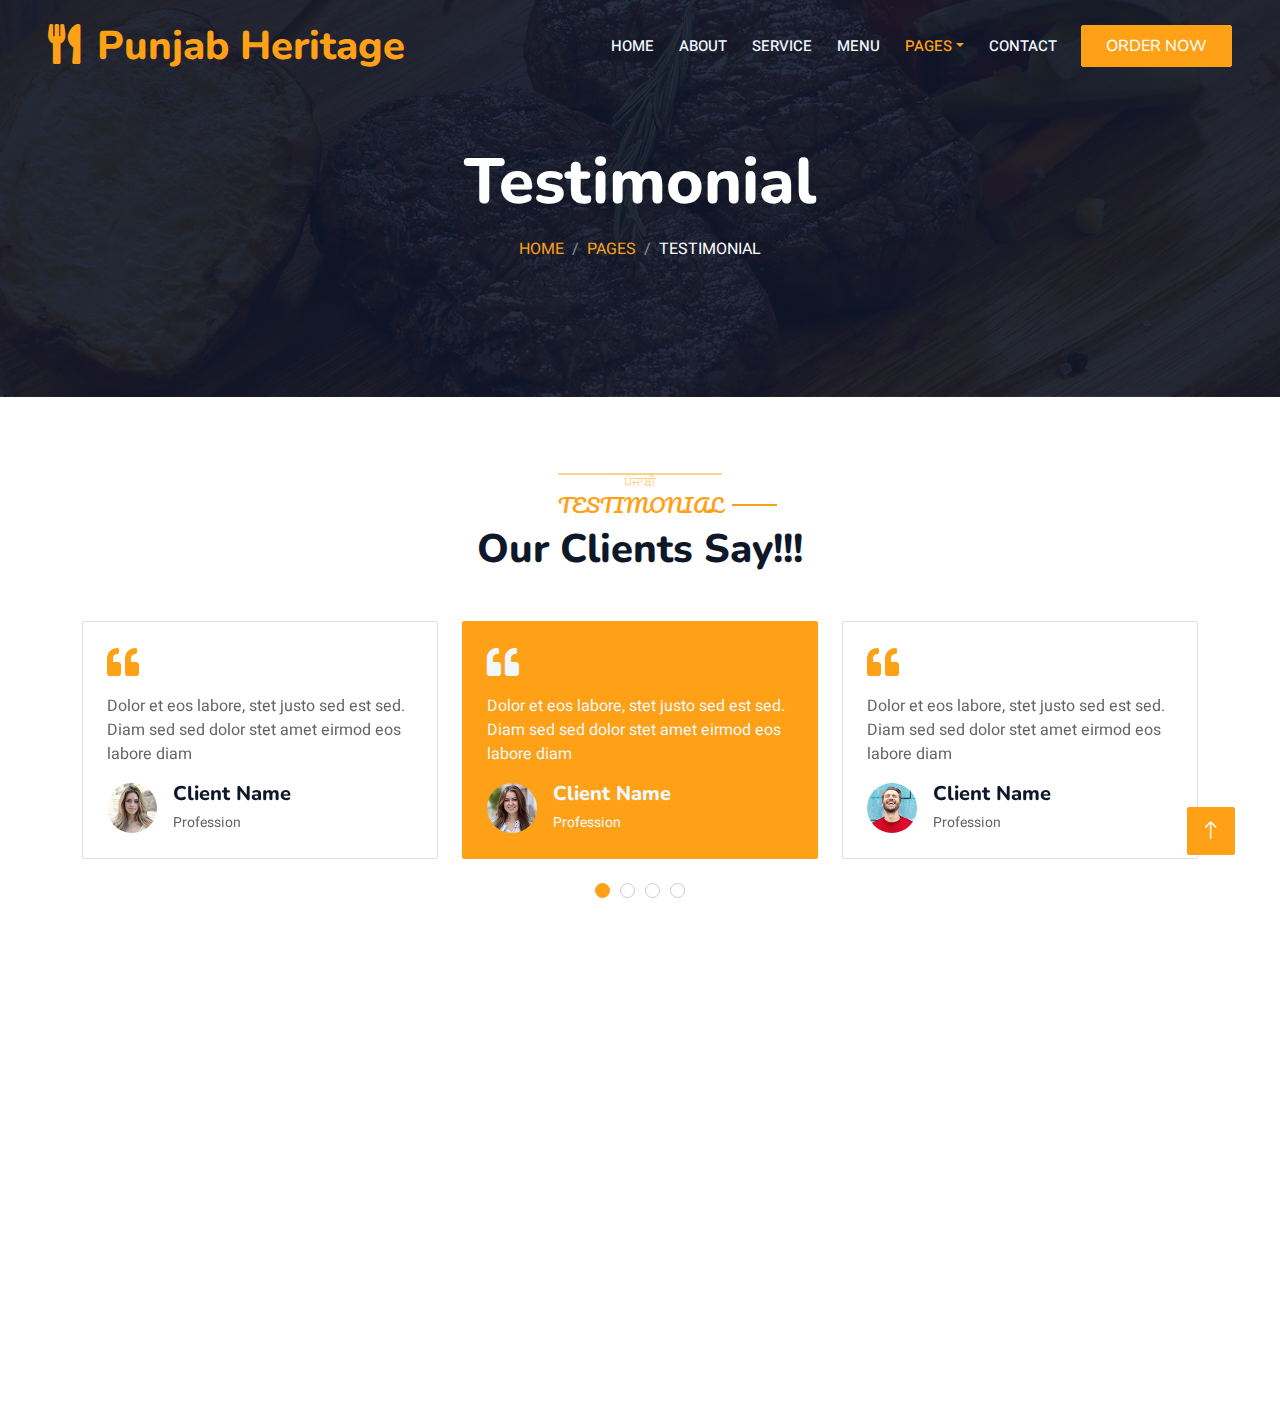
<file: testimonial.html>
<!DOCTYPE html>
<html lang="en">

<head>
    <meta charset="utf-8">
    <title>Punjab Heritage</title>
    <meta content="width=device-width, initial-scale=1.0" name="viewport">
    <meta content="" name="keywords">
    <meta content="" name="description">

    <!-- Favicon -->
    <link href="img/favicon.ico" rel="icon">

    <!-- Google Web Fonts -->
    <link rel="preconnect" href="https://fonts.googleapis.com">
    <link rel="preconnect" href="https://fonts.gstatic.com" crossorigin>
    <link href="https://fonts.googleapis.com/css2?family=Heebo:wght@400;500;600&family=Nunito:wght@600;700;800&family=Pacifico&display=swap" rel="stylesheet">

    <!-- Icon Font Stylesheet -->
    <link href="https://cdnjs.cloudflare.com/ajax/libs/font-awesome/5.10.0/css/all.min.css" rel="stylesheet">
    <link href="https://cdn.jsdelivr.net/npm/bootstrap-icons@1.4.1/font/bootstrap-icons.css" rel="stylesheet">

    <!-- Libraries Stylesheet -->
    <link href="lib/animate/animate.min.css" rel="stylesheet">
    <link href="lib/owlcarousel/assets/owl.carousel.min.css" rel="stylesheet">
    <link href="lib/tempusdominus/css/tempusdominus-bootstrap-4.min.css" rel="stylesheet" />

    <!-- Customized Bootstrap Stylesheet -->
    <link href="css/bootstrap.min.css" rel="stylesheet">

    <!-- Template Stylesheet -->
    <link href="css/style.css" rel="stylesheet">
</head>

<body>
    <div class="container-xxl bg-white p-0">
        <!-- Spinner Start -->
        <div id="spinner" class="show bg-white position-fixed translate-middle w-100 vh-100 top-50 start-50 d-flex align-items-center justify-content-center">
            <div class="spinner-border text-primary" style="width: 3rem; height: 3rem;" role="status">
                <span class="sr-only">Loading...</span>
            </div>
        </div>
        <!-- Spinner End -->


        <!-- Navbar & Hero Start -->
        <div class="container-xxl position-relative p-0">
            <nav class="navbar navbar-expand-lg navbar-dark bg-dark px-4 px-lg-5 py-3 py-lg-0">
                <a href="index.html" class="navbar-brand p-0">
                    <h1 class="text-primary m-0"><i class="fa fa-utensils me-3"></i>Punjab Heritage</h1>
                    <!-- <img src="img/logo.png" alt="Logo"> -->
                </a>
                <button class="navbar-toggler" type="button" data-bs-toggle="collapse" data-bs-target="#navbarCollapse">
                    <span class="fa fa-bars"></span>
                </button>
                <div class="collapse navbar-collapse" id="navbarCollapse">
                    <div class="navbar-nav ms-auto py-0 pe-4">
                        <a href="index.html" class="nav-item nav-link">Home</a>
                        <a href="about.html" class="nav-item nav-link">About</a>
                        <a href="service.html" class="nav-item nav-link">Service</a>
                        <a href="menu.html" class="nav-item nav-link">Menu</a>
                        <div class="nav-item dropdown">
                            <a href="#" class="nav-link dropdown-toggle active" data-bs-toggle="dropdown">Pages</a>
                            <div class="dropdown-menu m-0">
                                <a href="booking.html" class="dropdown-item">Booking</a>
                                <a href="team.html" class="dropdown-item">Our Team</a>
                                <a href="testimonial.html" class="dropdown-item active">Testimonial</a>
                            </div>
                        </div>
                        <a href="contact.html" class="nav-item nav-link">Contact</a>
                    </div>
                    <a href="" class="btn btn-primary py-2 px-4">Order Now</a>
                </div>
            </nav>

            <div class="container-xxl py-5 bg-dark hero-header mb-5">
                <div class="container text-center my-5 pt-5 pb-4">
                    <h1 class="display-3 text-white mb-3 animated slideInDown">Testimonial</h1>
                    <nav aria-label="breadcrumb">
                        <ol class="breadcrumb justify-content-center text-uppercase">
                            <li class="breadcrumb-item"><a href="#">Home</a></li>
                            <li class="breadcrumb-item"><a href="#">Pages</a></li>
                            <li class="breadcrumb-item text-white active" aria-current="page">Testimonial</li>
                        </ol>
                    </nav>
                </div>
            </div>
        </div>
        <!-- Navbar & Hero End -->


        <!-- Testimonial Start -->
        <div class="container-xxl py-5 wow fadeInUp" data-wow-delay="0.1s">
            <div class="container">
                <div class="text-center">
                    <h5 class="section-title ff-secondary text-center text-primary fw-normal">Testimonial</h5>
                    <h1 class="mb-5">Our Clients Say!!!</h1>
                </div>
                <div class="owl-carousel testimonial-carousel">
                    <div class="testimonial-item bg-transparent border rounded p-4">
                        <i class="fa fa-quote-left fa-2x text-primary mb-3"></i>
                        <p>Dolor et eos labore, stet justo sed est sed. Diam sed sed dolor stet amet eirmod eos labore diam</p>
                        <div class="d-flex align-items-center">
                            <img class="img-fluid flex-shrink-0 rounded-circle" src="img/testimonial-1.jpg" style="width: 50px; height: 50px;">
                            <div class="ps-3">
                                <h5 class="mb-1">Client Name</h5>
                                <small>Profession</small>
                            </div>
                        </div>
                    </div>
                    <div class="testimonial-item bg-transparent border rounded p-4">
                        <i class="fa fa-quote-left fa-2x text-primary mb-3"></i>
                        <p>Dolor et eos labore, stet justo sed est sed. Diam sed sed dolor stet amet eirmod eos labore diam</p>
                        <div class="d-flex align-items-center">
                            <img class="img-fluid flex-shrink-0 rounded-circle" src="img/testimonial-2.jpg" style="width: 50px; height: 50px;">
                            <div class="ps-3">
                                <h5 class="mb-1">Client Name</h5>
                                <small>Profession</small>
                            </div>
                        </div>
                    </div>
                    <div class="testimonial-item bg-transparent border rounded p-4">
                        <i class="fa fa-quote-left fa-2x text-primary mb-3"></i>
                        <p>Dolor et eos labore, stet justo sed est sed. Diam sed sed dolor stet amet eirmod eos labore diam</p>
                        <div class="d-flex align-items-center">
                            <img class="img-fluid flex-shrink-0 rounded-circle" src="img/testimonial-3.jpg" style="width: 50px; height: 50px;">
                            <div class="ps-3">
                                <h5 class="mb-1">Client Name</h5>
                                <small>Profession</small>
                            </div>
                        </div>
                    </div>
                    <div class="testimonial-item bg-transparent border rounded p-4">
                        <i class="fa fa-quote-left fa-2x text-primary mb-3"></i>
                        <p>Dolor et eos labore, stet justo sed est sed. Diam sed sed dolor stet amet eirmod eos labore diam</p>
                        <div class="d-flex align-items-center">
                            <img class="img-fluid flex-shrink-0 rounded-circle" src="img/testimonial-4.jpg" style="width: 50px; height: 50px;">
                            <div class="ps-3">
                                <h5 class="mb-1">Client Name</h5>
                                <small>Profession</small>
                            </div>
                        </div>
                    </div>
                </div>
            </div>
        </div>
        <!-- Testimonial End -->
        

        <!-- Footer Start -->
        <div class="container-fluid bg-dark text-light footer pt-5 mt-5 wow fadeIn" data-wow-delay="0.1s">
            <div class="container py-5">
                <div class="row g-5">
                    <div class="col-lg-3 col-md-6">
                        <h4 class="section-title ff-secondary text-start text-primary fw-normal mb-4">Company</h4>
                        <a class="btn btn-link" href="">About Us</a>
                        <a class="btn btn-link" href="">Contact Us</a>
                        <a class="btn btn-link" href="">Reservation</a>
                        <a class="btn btn-link" href="">Privacy Policy</a>
                        <a class="btn btn-link" href="">Terms & Condition</a>
                    </div>
                    <div class="col-lg-3 col-md-6">
                        <h4 class="section-title ff-secondary text-start text-primary fw-normal mb-4">Contact</h4>
                        <p class="mb-2"><i class="fa fa-map-marker-alt me-3"></i>3351 Panama Lane, Bakersfield California</p>
                        <p class="mb-2"><i class="fa fa-phone-alt me-3"></i>+1(661) 855-9777</p>
                        <p class="mb-2"><i class="fa fa-envelope me-3"></i>info@example.com</p>
                        <div class="d-flex pt-2">
                            <a class="btn btn-outline-light btn-social" href=""><i class="fab fa-twitter"></i></a>
                            <a class="btn btn-outline-light btn-social" href=""><i class="fab fa-facebook-f"></i></a>
                            <a class="btn btn-outline-light btn-social" href=""><i class="fab fa-youtube"></i></a>
                            <a class="btn btn-outline-light btn-social" href=""><i class="fab fa-linkedin-in"></i></a>
                        </div>
                    </div>
                    <div class="col-lg-3 col-md-6">
                        <h4 class="section-title ff-secondary text-start text-primary fw-normal mb-4">Opening</h4>
                        <h5 class="text-light fw-normal">Monday - Saturday</h5>
                        <p>09AM - 09PM</p>
                        <h5 class="text-light fw-normal">Sunday</h5>
                        <p>10AM - 08PM</p>
                    </div>
                    <div class="col-lg-3 col-md-6">
                        <h4 class="section-title ff-secondary text-start text-primary fw-normal mb-4">Newsletter</h4>
                        <p>Dolor amet sit justo amet elitr clita ipsum elitr est.</p>
                        <div class="position-relative mx-auto" style="max-width: 400px;">
                            <input class="form-control border-primary w-100 py-3 ps-4 pe-5" type="text" placeholder="Your email">
                            <button type="button" class="btn btn-primary py-2 position-absolute top-0 end-0 mt-2 me-2">SignUp</button>
                        </div>
                    </div>
                </div>
            </div>
            <div class="container">
                <div class="copyright">
                    <div class="row">
                        <div class="col-md-6 text-center text-md-start mb-3 mb-md-0">
                            &copy; <a class="border-bottom" href="#">Punjab Heritage</a>, All Right Reserved. 
							
							<!--/*** This template is free as long as you keep the footer author’s credit link/attribution link/backlink. If you'd like to use the template without the footer author’s credit link/attribution link/backlink, you can purchase the Credit Removal License from "https://htmlcodex.com/credit-removal". Thank you for your support. ***/-->
							Designed By <a class="border-bottom" href="https://htmlcodex.com">HTML Codex</a>
                        </div>
                        <div class="col-md-6 text-center text-md-end">
                            <div class="footer-menu">
                                <a href="">Home</a>
                                <a href="">Cookies</a>
                                <a href="">Help</a>
                                <a href="">FQAs</a>
                            </div>
                        </div>
                    </div>
                </div>
            </div>
        </div>
        <!-- Footer End -->


        <!-- Back to Top -->
        <a href="#" class="btn btn-lg btn-primary btn-lg-square back-to-top"><i class="bi bi-arrow-up"></i></a>
    </div>

    <!-- JavaScript Libraries -->
    <script src="https://code.jquery.com/jquery-3.4.1.min.js"></script>
    <script src="https://cdn.jsdelivr.net/npm/bootstrap@5.0.0/dist/js/bootstrap.bundle.min.js"></script>
    <script src="lib/wow/wow.min.js"></script>
    <script src="lib/easing/easing.min.js"></script>
    <script src="lib/waypoints/waypoints.min.js"></script>
    <script src="lib/counterup/counterup.min.js"></script>
    <script src="lib/owlcarousel/owl.carousel.min.js"></script>
    <script src="lib/tempusdominus/js/moment.min.js"></script>
    <script src="lib/tempusdominus/js/moment-timezone.min.js"></script>
    <script src="lib/tempusdominus/js/tempusdominus-bootstrap-4.min.js"></script>

    <!-- Template Javascript -->
    <script src="js/main.js"></script>
</body>

</html>
</file>
<file: css/style.css>
/********** Template CSS **********/
:root {
    --primary: #FEA116;
    --light: #F1F8FF;
    --dark: #0F172B;
}

.ff-secondary {
    font-family: 'Pacifico', cursive;
}

.fw-medium {
    font-weight: 600 !important;
}

.fw-semi-bold {
    font-weight: 700 !important;
}

.back-to-top {
    position: fixed;
    display: none;
    right: 45px;
    bottom: 45px;
    z-index: 99;
}


/*** Spinner ***/
#spinner {
    opacity: 0;
    visibility: hidden;
    transition: opacity .5s ease-out, visibility 0s linear .5s;
    z-index: 99999;
}

#spinner.show {
    transition: opacity .5s ease-out, visibility 0s linear 0s;
    visibility: visible;
    opacity: 1;
}


/*** Button ***/
.btn {
    font-family: 'Nunito', sans-serif;
    font-weight: 500;
    text-transform: uppercase;
    transition: .5s;
}

.btn.btn-primary,
.btn.btn-secondary {
    color: #FFFFFF;
}

.btn-square {
    width: 38px;
    height: 38px;
}

.btn-sm-square {
    width: 32px;
    height: 32px;
}

.btn-lg-square {
    width: 48px;
    height: 48px;
}

.btn-square,
.btn-sm-square,
.btn-lg-square {
    padding: 0;
    display: flex;
    align-items: center;
    justify-content: center;
    font-weight: normal;
    border-radius: 2px;
}


/*** Navbar ***/
.navbar-dark .navbar-nav .nav-link {
    position: relative;
    margin-left: 25px;
    padding: 35px 0;
    font-size: 15px;
    color: var(--light) !important;
    text-transform: uppercase;
    font-weight: 500;
    outline: none;
    transition: .5s;
}

.sticky-top.navbar-dark .navbar-nav .nav-link {
    padding: 20px 0;
}

.navbar-dark .navbar-nav .nav-link:hover,
.navbar-dark .navbar-nav .nav-link.active {
    color: var(--primary) !important;
}

.navbar-dark .navbar-brand img {
    /* max-height: 60px; */
    transition: .5s;
}

/* .sticky-top.navbar-dark .navbar-brand img {
    max-height: 45px;
} */

@media (max-width: 991.98px) {
    .sticky-top.navbar-dark {
        position: relative;
    }

    .navbar-dark .navbar-collapse {
        margin-top: 15px;
        border-top: 1px solid rgba(255, 255, 255, .1)
    }

    .navbar-dark .navbar-nav .nav-link,
    .sticky-top.navbar-dark .navbar-nav .nav-link {
        padding: 10px 0;
        margin-left: 0;
    }

    .navbar-dark .navbar-brand img {
        max-height: 45px;
    }
}

@media (min-width: 992px) {
    .navbar-dark {
        position: absolute;
        width: 100%;
        top: 0;
        left: 0;
        z-index: 999;
        background: transparent !important;
    }
    
    .sticky-top.navbar-dark {
        position: fixed;
        background: var(--dark) !important;
    }
}


/*** Hero Header ***/
.hero-header {
    background: linear-gradient(rgba(15, 23, 43, .9), rgba(15, 23, 43, .9)), url(../img/bg-hero.jpg);
    background-position: center center;
    background-repeat: no-repeat;
    background-size: cover;
}

.hero-header img {
    animation: imgRotate 50s linear infinite;
}

@keyframes imgRotate { 
    100% { 
        transform: rotate(360deg); 
    } 
}

.breadcrumb-item + .breadcrumb-item::before {
    color: rgba(255, 255, 255, .5);
}


/*** Section Title ***/
.section-title {
    position: relative;
    display: inline-block;
    text-transform: uppercase;
    font-weight: 600;
}

.section-title::before {
    content: "";
    position: absolute;
    width: 100%;
    height: 2px;
    bottom: -3px;
    left: 0;
    background: var(--primary);
}

.section-title::after {
    position: absolute;
    content: "";
    width: 45px;
    height: 2px;
    top: 50%;
    right: -55px;
    margin-top: -1px;
    background: var(--primary);
}

.section-title.text-start::before,
.section-title.text-end::after {
    display: none;
}


/*** Service ***/
.service-item {
    height: 100%;
    transition: all 0.3s;
    box-shadow: 0 0 15px rgba(0, 0, 0, 0.08);
    background-color: #fff;
}

.service-item:hover {
    transform: translateY(-10px);
    box-shadow: 0 0 30px rgba(0, 0, 0, 0.1);
}

/* Ensure text remains visible on hover */
.service-item .p-4 {
    background-color: #fff;
    transition: all 0.3s;
}

.service-item:hover .p-4 {
    background-color: #fff; /* Keep background white on hover */
}

.service-item h5,
.service-item p,
.service-item i,
.service-item li {
    transition: all 0.3s;
}

.service-item:hover h5,
.service-item:hover p,
.service-item:hover li {
    color: #333; /* Keep text dark on hover */
}

.service-item:hover i.text-primary,
.service-item:hover .fa-check.text-primary {
    color: var(--primary) !important; /* Keep icons in primary color */
}

.service-item ul li {
    margin-bottom: 8px;
}


/*** Food Menu ***/
.nav-pills .nav-item .active {
    border-bottom: 2px solid var(--primary);
}


/*** Youtube Video ***/
.video {
    position: relative;
    height: 100%;
    min-height: 500px;
    background: linear-gradient(rgba(15, 23, 43, .1), rgba(15, 23, 43, .1)), url(../img/video.jpg);
    background-position: center center;
    background-repeat: no-repeat;
    background-size: cover;
}

.video .btn-play {
    position: absolute;
    z-index: 3;
    top: 50%;
    left: 50%;
    transform: translateX(-50%) translateY(-50%);
    box-sizing: content-box;
    display: block;
    width: 32px;
    height: 44px;
    border-radius: 50%;
    border: none;
    outline: none;
    padding: 18px 20px 18px 28px;
}

.video .btn-play:before {
    content: "";
    position: absolute;
    z-index: 0;
    left: 50%;
    top: 50%;
    transform: translateX(-50%) translateY(-50%);
    display: block;
    width: 100px;
    height: 100px;
    background: var(--primary);
    border-radius: 50%;
    animation: pulse-border 1500ms ease-out infinite;
}

.video .btn-play:after {
    content: "";
    position: absolute;
    z-index: 1;
    left: 50%;
    top: 50%;
    transform: translateX(-50%) translateY(-50%);
    display: block;
    width: 100px;
    height: 100px;
    background: var(--primary);
    border-radius: 50%;
    transition: all 200ms;
}

.video .btn-play img {
    position: relative;
    z-index: 3;
    max-width: 100%;
    width: auto;
    height: auto;
}

.video .btn-play span {
    display: block;
    position: relative;
    z-index: 3;
    width: 0;
    height: 0;
    border-left: 32px solid var(--dark);
    border-top: 22px solid transparent;
    border-bottom: 22px solid transparent;
}

@keyframes pulse-border {
    0% {
        transform: translateX(-50%) translateY(-50%) translateZ(0) scale(1);
        opacity: 1;
    }

    100% {
        transform: translateX(-50%) translateY(-50%) translateZ(0) scale(1.5);
        opacity: 0;
    }
}

#videoModal {
    z-index: 99999;
}

#videoModal .modal-dialog {
    position: relative;
    max-width: 800px;
    margin: 60px auto 0 auto;
}

#videoModal .modal-body {
    position: relative;
    padding: 0px;
}

#videoModal .close {
    position: absolute;
    width: 30px;
    height: 30px;
    right: 0px;
    top: -30px;
    z-index: 999;
    font-size: 30px;
    font-weight: normal;
    color: #FFFFFF;
    background: #000000;
    opacity: 1;
}


/*** Team ***/
.team-item {
    box-shadow: 0 0 45px rgba(0, 0, 0, .08);
    height: calc(100% - 38px);
    transition: .5s;
}

.team-item img {
    transition: .5s;
}

.team-item:hover img {
    transform: scale(1.1);
}

.team-item:hover {
    height: 100%;
}

.team-item .btn {
    border-radius: 38px 38px 0 0;
}


/*** Testimonial ***/
.testimonial-carousel .owl-item .testimonial-item,
.testimonial-carousel .owl-item.center .testimonial-item * {
    transition: .5s;
}

.testimonial-carousel .owl-item.center .testimonial-item {
    background: var(--primary) !important;
    border-color: var(--primary) !important;
}

.testimonial-carousel .owl-item.center .testimonial-item * {
    color: var(--light) !important;
}

.testimonial-carousel .owl-dots {
    margin-top: 24px;
    display: flex;
    align-items: flex-end;
    justify-content: center;
}

.testimonial-carousel .owl-dot {
    position: relative;
    display: inline-block;
    margin: 0 5px;
    width: 15px;
    height: 15px;
    border: 1px solid #CCCCCC;
    border-radius: 15px;
    transition: .5s;
}

.testimonial-carousel .owl-dot.active {
    background: var(--primary);
    border-color: var(--primary);
}


/*** Footer ***/
.footer {
    position: relative;
    background: #0F172B;
}

.footer .btn.btn-social {
    margin-right: 5px;
    width: 35px;
    height: 35px;
    display: flex;
    align-items: center;
    justify-content: center;
    color: var(--light);
    border: 1px solid rgba(255, 255, 255, 0.5);
    border-radius: 35px;
    transition: 0.3s;
}

.footer .btn.btn-social:hover {
    color: var(--primary);
    border-color: var(--primary);
}

.footer .btn.btn-link {
    display: block;
    margin-bottom: 5px;
    padding: 0;
    text-align: left;
    font-size: 15px;
    font-weight: normal;
    text-transform: capitalize;
    transition: 0.3s;
}

.footer .btn.btn-link::before {
    position: relative;
    content: "\f105";
    font-family: "Font Awesome 5 Free";
    font-weight: 900;
    margin-right: 10px;
}

.footer .btn.btn-link:hover {
    letter-spacing: 1px;
    box-shadow: none;
    color: var(--primary);
}

.footer .copyright {
    padding: 25px 0;
    font-size: 15px;
    border-top: 1px solid rgba(256, 256, 256, .1);
}

.footer .copyright a {
    color: var(--light);
}

.footer .copyright a:hover {
    color: var(--primary);
}

.footer .footer-menu a {
    margin-right: 15px;
    padding-right: 15px;
    border-right: 1px solid rgba(255, 255, 255, .1);
}

.footer .footer-menu a:last-child {
    margin-right: 0;
    padding-right: 0;
    border-right: none;
}

.service-item-detailed {
    background: #ffffff;
    border: 1px solid rgba(0, 0, 0, 0.1);
    transition: .5s;
}

.service-item-detailed:hover {
    box-shadow: 0 0 30px rgba(0, 0, 0, 0.1);
}

.service-item-detailed ul li {
    padding: 8px 0;
}

.event-type {
    background: #ffffff;
    border: 1px solid rgba(0, 0, 0, 0.1);
    transition: .5s;
    border-radius: 8px;
}

.event-type:hover {
    box-shadow: 0 0 30px rgba(0, 0, 0, 0.1);
    transform: translateY(-5px);
}

.sweet-item {
    background: #ffffff;
    padding: 20px;
    border: 1px solid rgba(0, 0, 0, 0.1);
    border-radius: 8px;
    transition: .5s;
}

.sweet-item:hover {
    box-shadow: 0 0 30px rgba(0, 0, 0, 0.1);
}

.sweet-item img {
    max-height: 200px;
    object-fit: cover;
}

.fact-item {
    background: #ffffff;
    border: 1px solid rgba(0, 0, 0, 0.1);
    transition: .5s;
}

.fact-item:hover {
    box-shadow: 0 0 30px rgba(0, 0, 0, 0.1);
}

.team-item p {
    font-size: 0.9rem;
    color: #666;
}

.section-title::before {
    content: "ਪੰਜਾਬੀ";
    position: absolute;
    top: -20px;
    left: 50%;
    transform: translateX(-50%);
    font-size: 0.8rem;
    color: #FEA116;
    opacity: 0.5;
}

.delivery-item {
    background: #ffffff;
    border: 1px solid rgba(0, 0, 0, 0.1);
    transition: .5s;
}

.delivery-item:hover {
    box-shadow: 0 0 30px rgba(0, 0, 0, 0.1);
    transform: translateY(-5px);
}

.delivery-link {
    text-decoration: none;
    color: inherit;
}

.delivery-link:hover {
    text-decoration: none;
    color: inherit;
}

.delivery-item img {
    transition: .5s;
}

.delivery-item:hover img {
    transform: scale(1.1);
}

/* Smooth scroll behavior for the whole page */
html {
    scroll-behavior: smooth;
}

/* For pages other than the home page, redirect to home page with anchor */
.order-redirect {
    display: none;
}

.map-responsive {
    overflow: hidden;
    position: relative;
    height: 200px;
    width: 100%;
    border-radius: 10px;
}

.map-responsive iframe {
    left: 0;
    top: 0;
    height: 100%;
    width: 100%;
    position: absolute;
    border-radius: 10px;
}

/* Footer link hover effects */
.footer a:hover {
    color: var(--primary) !important;
    transition: all 0.3s ease;
}

.btn-social:hover {
    background-color: var(--primary);
    border-color: var(--primary);
}

/* Contact Page Styles */
.contact-card {
    transition: all 0.3s ease;
}

.contact-card:hover {
    transform: translateY(-5px);
}

.icon-box {
    width: 45px;
    height: 45px;
}

.business-hours {
    padding-top: 20px;
    border-top: 1px solid rgba(0, 0, 0, 0.1);
}

.form-floating > .form-control,
.form-floating > .form-select {
    border-radius: 5px;
    border: 1px solid rgba(0, 0, 0, 0.1);
}

.form-floating > .form-control:focus,
.form-floating > .form-select:focus {
    border-color: var(--primary);
    box-shadow: 0 0 0 0.2rem rgba(254, 161, 22, 0.25);
}

.map-responsive {
    border-radius: 8px;
    overflow: hidden;
}

.map-responsive iframe {
    border-radius: 8px;
}

/* Contact Form Success/Error Messages */
.form-message {
    display: none;
    padding: 1rem;
    margin-top: 1rem;
    border-radius: 5px;
}

.form-message.success {
    display: block;
    background-color: #d4edda;
    color: #155724;
    border: 1px solid #c3e6cb;
}

.form-message.error {
    display: block;
    background-color: #f8d7da;
    color: #721c24;
    border: 1px solid #f5c6cb;
}

/* Form Loading State */
.btn-primary:disabled {
    cursor: not-allowed;
    opacity: 0.8;
}

.fa-spinner {
    margin-right: 8px;
}

/* Form Message Animation */
.form-message {
    opacity: 1;
    transition: opacity 0.3s ease;
}

@keyframes fadeIn {
    from { opacity: 0; transform: translateY(-10px); }
    to { opacity: 1; transform: translateY(0); }
}

.form-message {
    animation: fadeIn 0.3s ease;
}

/* Cuisine Item Styles */
.cuisine-item {
    background: #ffffff;
    transition: all 0.5s;
    box-shadow: 0 0 15px rgba(0, 0, 0, 0.08);
}

.cuisine-item:hover {
    transform: translateY(-10px);
}

.cuisine-overlay {
    position: absolute;
    bottom: 0;
    left: 0;
    right: 0;
    padding: 1rem;
    background: rgba(0, 0, 0, 0.7);
}

.cuisine-highlights .badge {
    margin-right: 0.5rem;
    margin-bottom: 0.5rem;
    padding: 0.5rem 1rem;
    font-weight: 500;
}

/* Image Hover Effects */
.img-hover {
    transition: transform 0.3s ease;
}

.img-hover:hover {
    transform: scale(1.05);
}

/* Logo Styling */
.navbar-brand img {
    transition: transform 0.3s ease;
    height: 100px !important;
    padding: 2px 0px;
}

.navbar-brand:hover img {
    transform: scale(1.05);
}

/* Adjust navbar padding to accommodate larger logo */
/* .navbar {
    padding-top: -0.5rem !important;
    padding-bottom: 0.5rem !important;
} */

@media (max-width: 1200px) {
    .navbar-brand img {
        height: 100px !important;
    }
}

@media (max-width: 992px) {
    .navbar-brand img {
        height: 90px !important;
    }
}

@media (max-width: 768px) {
    .navbar-brand img {
        height: 80px !important;
    }
    
    .navbar-brand h1 {
        font-size: 1.5rem;
    }
}

@media (max-width: 576px) {
    .navbar-brand img {
        height: 70px !important;
    }
    
    .navbar-brand h1 {
        font-size: 1.2rem;
    }
}

/* Footer Logo Styling */
.footer-logo-container {
    width: 100%;
    display: flex;
    justify-content: center;
    align-items: center;
}

.footer-logo {
    width: 100%;
    max-width: 200px;
    height: auto;
    border-radius: 10px;
    transition: transform 0.3s ease;
}

.footer-logo:hover {
    transform: scale(1.05);
}

/* Responsive adjustments */
@media (max-width: 768px) {
    .footer-logo {
        max-width: 180px;
    }
}

@media (max-width: 576px) {
    .footer-logo {
        max-width: 150px;
    }
}

/* Responsive adjustments for map */
@media (max-width: 768px) {
    .map-responsive {
        height: 110px;
    }
}

@media (max-width: 576px) {
    .map-responsive {
        height: 100px;
    }
}

/* Location Video Styling for Portrait Video */
.location-video-container {
    position: relative;
    overflow: hidden;
    border-radius: 10px;
    box-shadow: 0 0 20px rgba(0, 0, 0, 0.1);
    height: 450px;
    width: 100%;
    margin: 0 auto;
    display: flex;
    justify-content: center;
    align-items: center;
    background-color: #000; /* Black background for letterboxing */
}

.location-video-container video {
    height: 100%;
    width: auto; /* Auto width for portrait video */
    max-width: 100%; /* Ensure it doesn't overflow horizontally */
    object-fit: contain; /* Changed from cover to contain */
}

/* For very wide screens, limit the container width to avoid excessive stretching */
@media (min-width: 1200px) {
    .location-video-container {
        max-width: 800px;
    }
}

/* Responsive adjustments */
@media (max-width: 992px) {
    .location-video-container {
        height: 400px;
    }
}

@media (max-width: 768px) {
    .location-video-container {
        height: 350px;
    }
}

@media (max-width: 576px) {
    .location-video-container {
        height: 300px;
    }
}

/* Event Gallery Styling */
.event-item {
    position: relative;
    overflow: hidden;
    height: 250px;
    box-shadow: 0 0 15px rgba(0, 0, 0, 0.1);
    transition: all 0.5s;
}

.event-item:hover {
    transform: translateY(-10px);
}

.event-item img {
    width: 100%;
    height: 100%;
    object-fit: cover;
    transition: transform 0.5s;
}

.event-item:hover img {
    transform: scale(1.1);
}

.event-overlay {
    position: absolute;
    bottom: 0;
    left: 0;
    right: 0;
    padding: 1rem;
    background: rgba(0, 0, 0, 0.7);
    color: #fff;
    text-align: center;
}

.event-overlay small {
    font-size: 1rem;
    font-weight: 500;
    text-transform: uppercase;
    letter-spacing: 1px;
}

/* Gallery Styling */
.gallery-filter-buttons {
    display: flex;
    flex-wrap: wrap;
    justify-content: center;
    list-style: none;
    padding: 0;
    margin: 0;
}

.gallery-filter-buttons .btn {
    margin: 5px;
    transition: all 0.3s;
}

.gallery-filter-buttons .btn.active {
    background-color: var(--primary);
    color: #fff;
}

.gallery-item {
    margin-bottom: 30px;
    transition: all 0.5s;
}

.gallery-img {
    position: relative;
    overflow: hidden;
    border-radius: 5px;
    box-shadow: 0 0 15px rgba(0, 0, 0, 0.1);
    height: 250px;
}

.gallery-img img {
    width: 100%;
    height: 100%;
    object-fit: cover;
    transition: transform 0.5s;
}

.gallery-img:hover img {
    transform: scale(1.1);
}

.gallery-overlay {
    position: absolute;
    top: 0;
    left: 0;
    right: 0;
    bottom: 0;
    background: rgba(15, 23, 43, 0.7);
    display: flex;
    align-items: center;
    justify-content: center;
    opacity: 0;
    transition: all 0.5s;
}

.gallery-img:hover .gallery-overlay {
    opacity: 1;
}

.gallery-content {
    position: absolute;
    bottom: 0;
    left: 0;
    right: 0;
    padding: 15px;
    background: rgba(15, 23, 43, 0.7);
    color: #fff;
    text-align: center;
}

.gallery-content h5 {
    margin-bottom: 5px;
    color: var(--primary);
}

.gallery-content p {
    margin-bottom: 0;
    font-size: 14px;
}

.gallery-item.hide {
    display: none;
}

.gallery-item.show {
    display: block;
    animation: fadeIn 0.5s ease;
}

@keyframes fadeIn {
    0% {
        opacity: 0;
    }
    100% {
        opacity: 1;
    }
}

.larger-image {
    width: 150px!important; /* Adjust this value to make the image larger */
    height: auto; /* Maintain aspect ratio */
    margin-right: 20px; /* Space between image and text */
}

.d-flex.align-items-center {
    align-items: flex-start; /* Align items to the top */
}

.w-100.d-flex.flex-column.text-start.ps-4 {
    flex-grow: 1; /* Allow text container to grow */
}

@media (max-width: 768px) {
    .larger-image {
        width: 100px; /* Smaller size for mobile */
    }
}
</file>
